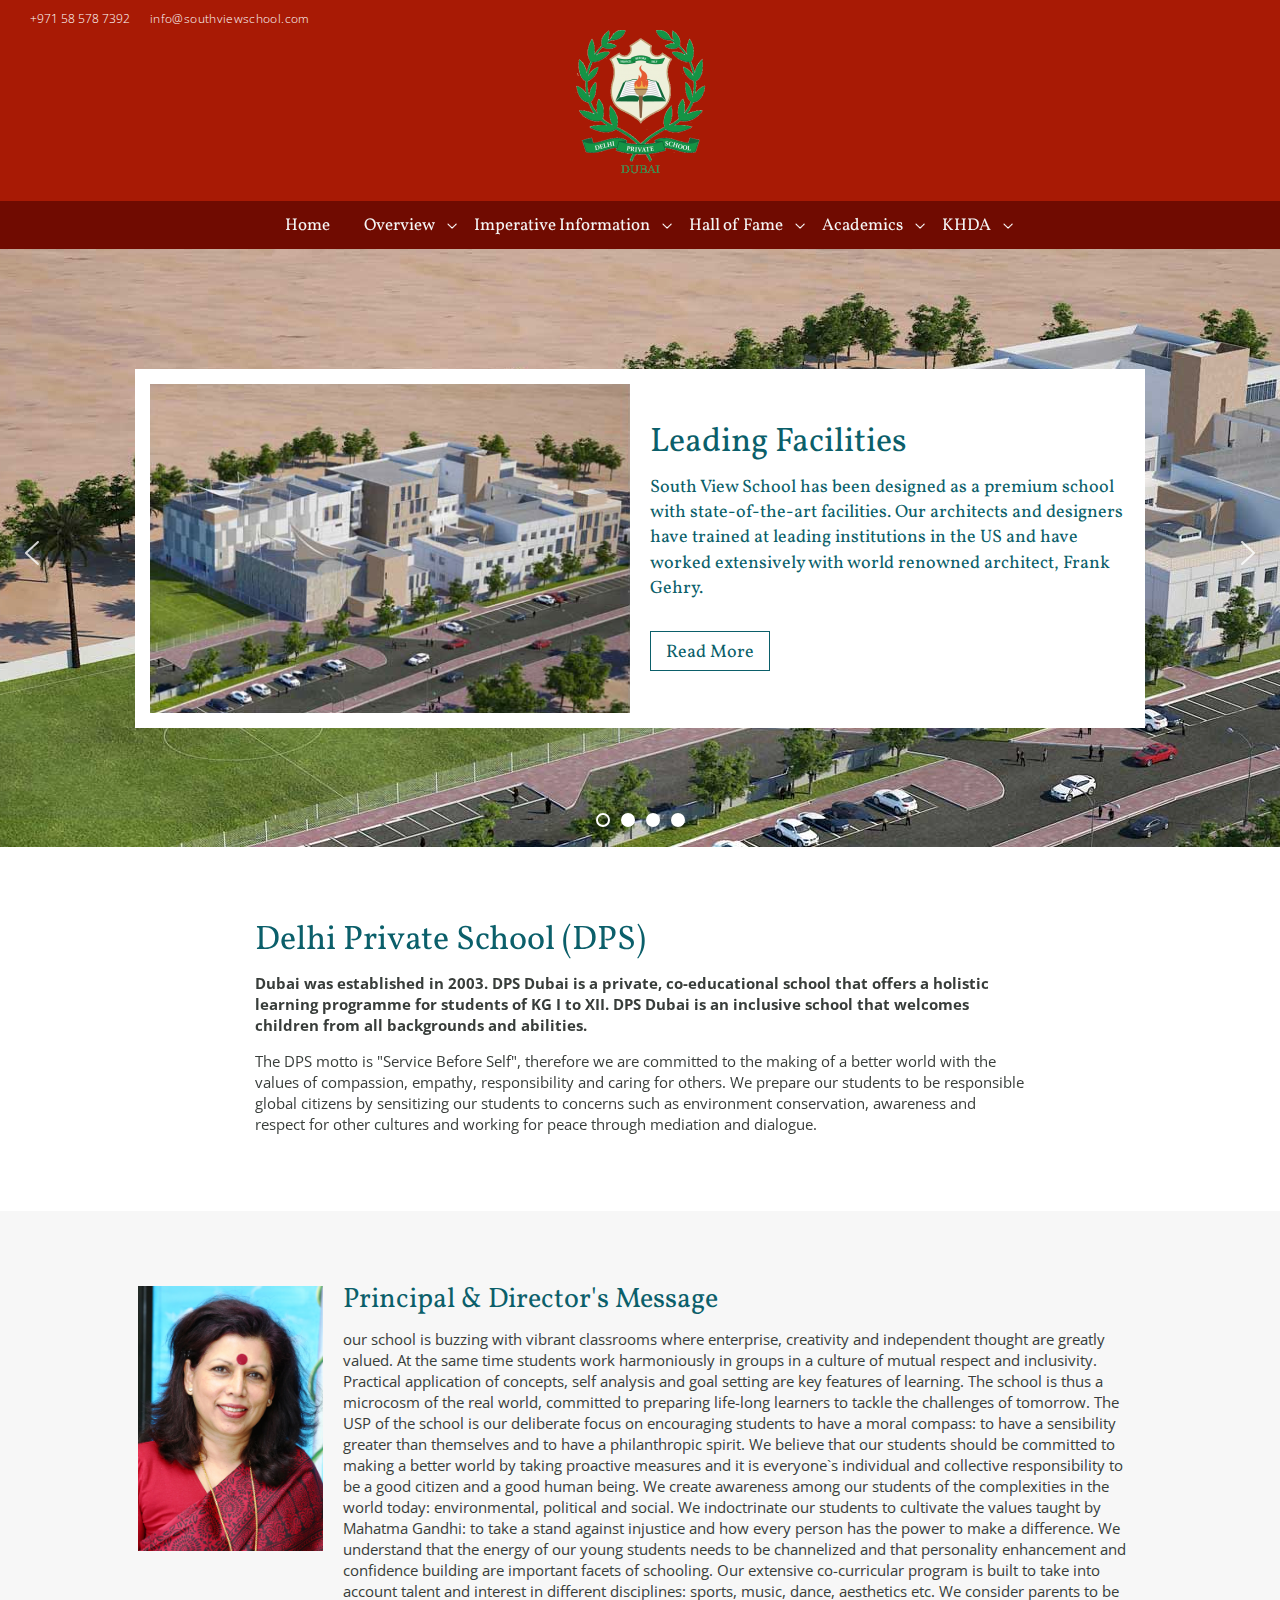
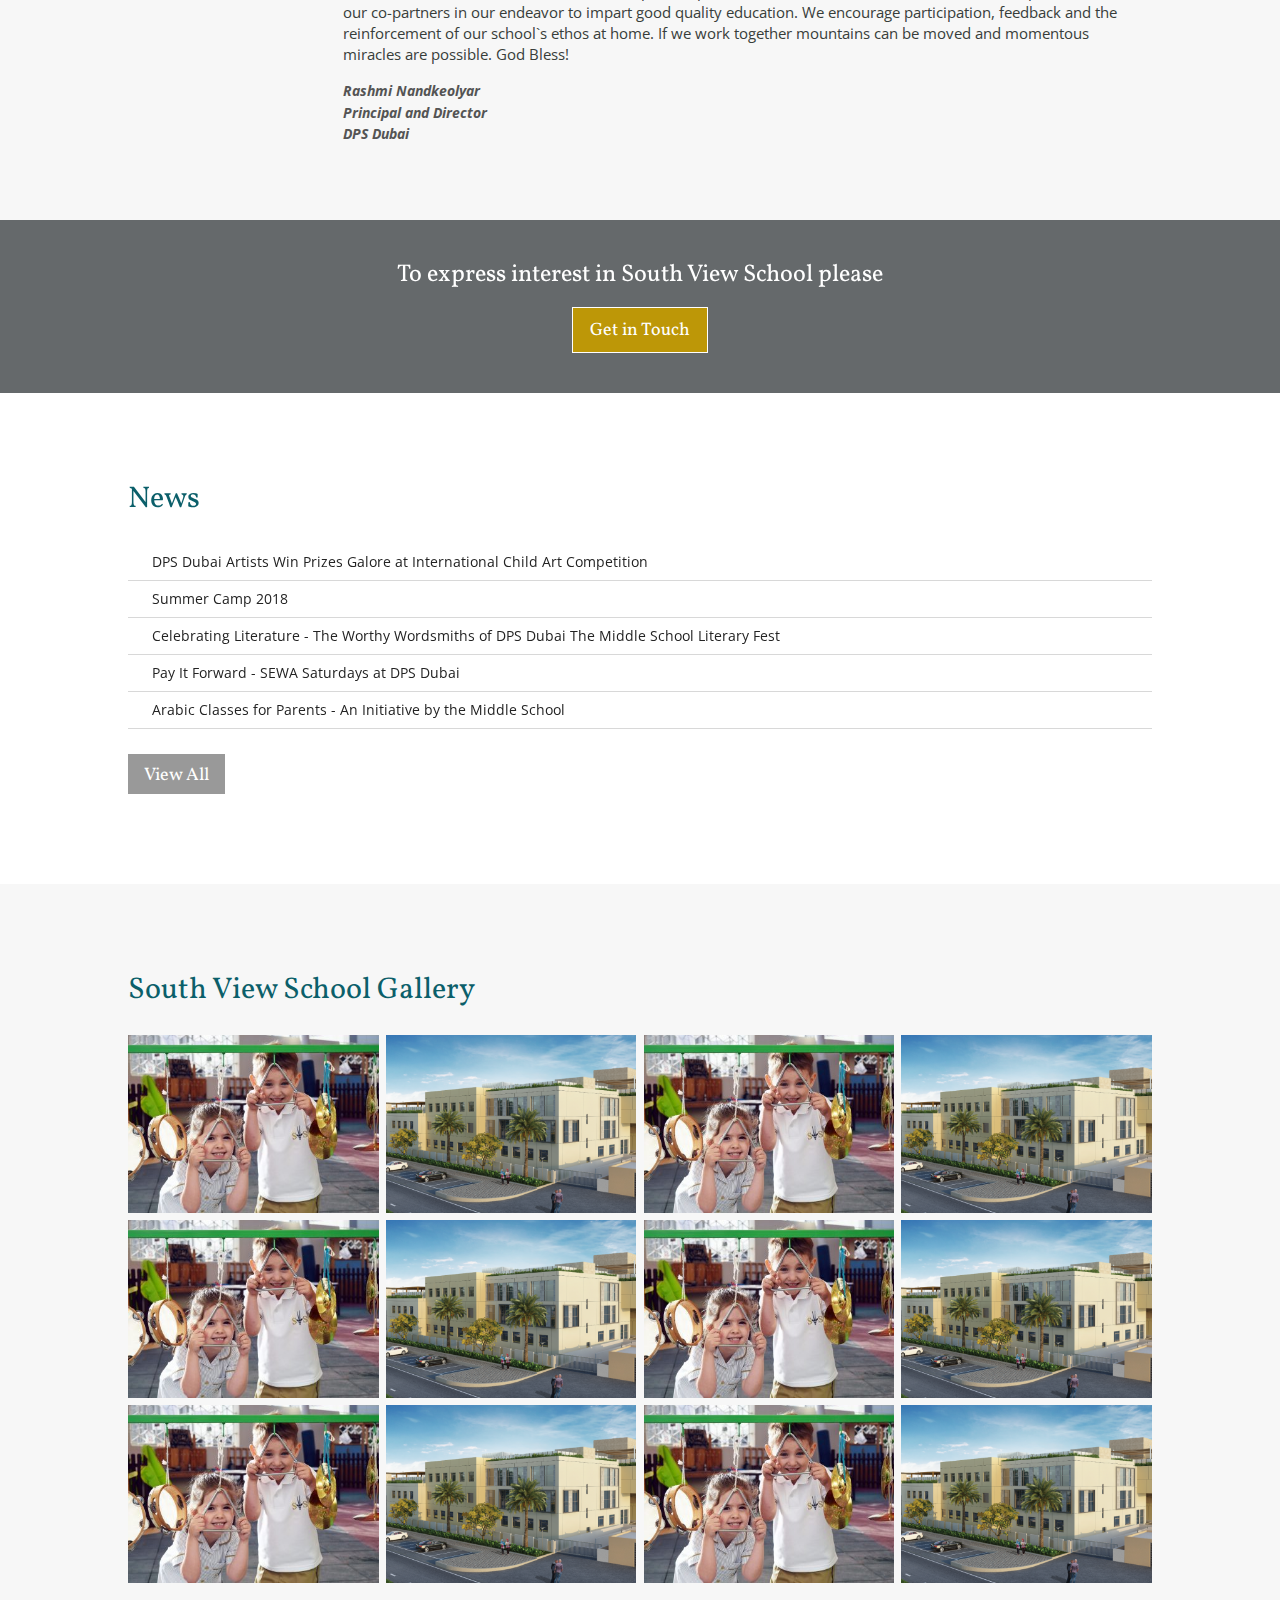
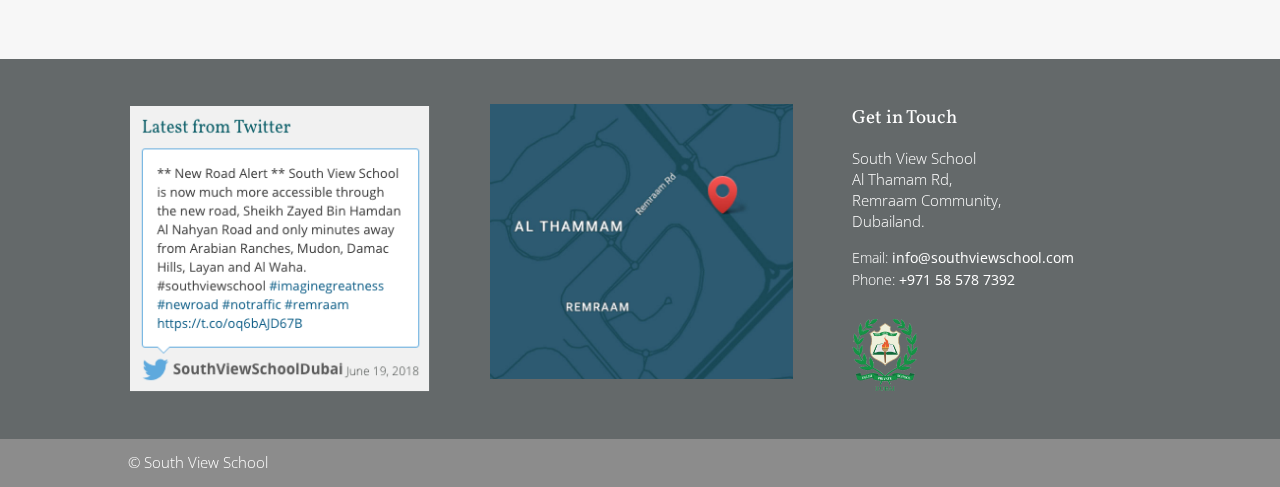
<file: index.html>
<!DOCTYPE html>
<html lang="en">
<head>
  <meta charset="UTF-8">
  <meta http-equiv="X-UA-Compatible" content="IE=edge">

  <title>Delhi Private School - Dubai</title>

  <!-- Mobile -->
  <meta name="viewport" content="width=device-width, minimum-scale=1, maximum-scale=1, user-scalable=no, minimal-ui">
  <meta name="mobile-web-app-capable" content="yes">
  <meta name="apple-mobile-web-app-capable" content="yes">
  <meta name="apple-mobile-web-app-status-bar-style" content="black-translucent">

  <link rel="stylesheet" href="css/reset.css">
  <link rel="stylesheet" href="css/magnific-popup.css">
  <link rel="stylesheet" href="css/style.css">

  <link rel="icon" type="images/png" href="images/svs-logo.png">

  <!-- Google Font -->
  <link href="https://fonts.googleapis.com/css?family=Vollkorn:300,400,600,700" rel="stylesheet">
  <link href="https://fonts.googleapis.com/css?family=Open+Sans:300,400,700" rel="stylesheet">

  <!-- Font Awesome -->
  <link rel="stylesheet" href="https://use.fontawesome.com/releases/v5.0.13/css/all.css" integrity="sha384-DNOHZ68U8hZfKXOrtjWvjxusGo9WQnrNx2sqG0tfsghAvtVlRW3tvkXWZh58N9jp" crossorigin="anonymous">
</head>
<body>

<!------------------- HEADER ----------------- -->
<header class="main_header">
  <div class="contactUs_and_social_media_header">
    <div class="flext_justify">
      <div class="contact_us_header">
        <ul>
          <li><i class="fas fa-phone"></i> +971 58 578 7392</li>
          <li><a href="mailto:info@southviewschool.com"><i class="fas fa-envelope"></i> info@southviewschool.com</a></li>
        </ul>
      </div>
      <div class="social_media_header">
        <ul>
          <li><a href="#"><i class="fab fa-instagram"></i></a></li>
          <li><a href="#"><i class="fab fa-facebook-f"></i></a></li>
          <li><a href="#"><i class="fab fa-twitter"></i></a></li>
        </ul>
      </div>
    </div>
  </div>

  <div class="logo_header">
    <a href="#">
      <img src="images/svs-logo.png" alt="logo">
    </a>
  </div>

  <nav class="main_nav">
    <div class="nav_body">
      <ul class="nav">
        <li><a href="#">Home</a></li>
        <li class="sub_menu_parent"><a href="#">Overview</a>
          <ul class="sub_menu">
            <li><a href="#">Affiliation</a></li>
            <li><a href="#">Vision &amp; Mission</a></li>
            <li><a href="#">Patrons</a></li>
            <li><a href="#">Student Lens</a></li>
          </ul>
        </li>
        <li class="sub_menu_parent"><a href="#">Imperative Information</a>
          <ul class="sub_menu">
            <li><a href="#">Admission Information</a></li>
            <li><a href="#">Fee Structure</a></li>
            <li><a href="#">Transport</a></li>
            <li><a href="#">School Polices</a></li>
            <li><a href="#">School Profile</a></li>
            <li><a href="#">School Clinic Form</a></li>
          </ul>
        </li>
        <li class="sub_menu_parent"><a href="#">Hall of Fame</a>
          <ul class="sub_menu">
            <li><a href="#">Scholastic</a></li>
            <li><a href="#">Co-Scholastic</a></li>
            <li><a href="#">Spreading our Light!</a></li>
            <li><a href="#">Sheikh Hamdan Light</a></li>
          </ul>
        </li>
        <li class="sub_menu_parent"><a href="#">Academics</a>
          <ul class="sub_menu">
            <li><a href="#">Examination Schedule</a></li>
            <li><a href="#">Curriculum</a></li>
            <li><a href="#">Newsletter</a></li>
          </ul>
        </li>
        <li class="sub_menu_parent"><a href="#">KHDA</a>
          <ul class="sub_menu">
            <li><a href="#">KHDA</a></li>
            <li><a href="#">Inclusive Education Policy</a></li>
          </ul>
        </li>
      </ul>
    </div>
  </nav>
</header>
<!------------------- END OF HEADER ------------------->

<!------------------- SLIDER -------------------------->
<div class="slideshow_container">
  
  <div class="mySlides fade">
    <img src="images/3.png" class="img_slider">
    <div class="caption_slider">
      <div class="flexbox_container_auto">
        <div class="slider_detail_center">
          <div class="row-10">
            <div class="flexbox_container">
              <div class="flex_child flex_lg_grid_2_12">
                <img src="images/3-small.jpg" alt="img_slider">
              </div>

              <div class="flex_child flex_lg_grid_2_12">
                <div class="content_middle">
                  <h3>Leading Facilities</h3>
                  <p>South View School has been designed as a premium school with state-of-the-art facilities. Our architects and designers have trained at leading institutions in the US and have worked extensively with world renowned architect, Frank Gehry.</p>
                  <a href="#" class="btn btn_blue">Read More</a>
                </div>
              </div>
            </div>
          </div>
        </div>
      </div>
    </div>
  </div>

  <div class="mySlides fade">
    <img src="images/2.png" class="img_slider">
    <div class="caption_slider">
      <div class="flexbox_container_auto">
        <div class="slider_detail_left">
          <div class="slider_frame_bg">
            <div class="flexbox_container_auto">
              <div class="slider_detail_left">
                <div class="row-10">
                  <div class="flexbox_container">
                    <div class="flex_child flex_xs_grid_1_12">
                      <div class="content_middle">
                        <h3>Imagine Greatness</h3>
                        <p>Our mission is to provide our students with a high-quality, authentic British education that will truly add value and enable them to access the global opportunities around them.</p>
                        <a href="#" class="btn btn_white">Read More</a>
                      </div>
                    </div>
                  </div>
                </div>
              </div>
            </div>
          </div>
        </div>
      </div>
    </div>
  </div>

  <div class="mySlides fade">
    <img src="images/2.png" class="img_slider">
    <div class="caption_slider">
      <div class="flexbox_container_auto">
        <div class="slider_detail_center">
          <div class="row-10">
            <div class="flexbox_container">
              <div class="flex_child flex_xs_grid_2_12">
                <img src="images/3-small.jpg" alt="img_slider">
              </div>

              <div class="flex_child flex_xs_grid_2_12">
                <div class="content_middle">
                  <h3>Leading Facilities</h3>
                  <p>South View School has been designed as a premium school with state-of-the-art facilities. Our architects and designers have trained at leading institutions in the US and have worked extensively with world renowned architect, Frank Gehry.</p>
                  <a href="#" class="btn btn_blue">Read More</a>
                </div>
              </div>
            </div>
          </div>
        </div>
      </div>
    </div>
  </div>

  <div class="mySlides fade">
    <img src="images/2.png" class="img_slider">
    <div class="caption_slider">
      <div class="flexbox_container_auto">
        <div class="slider_detail_center">
          <div class="row-10">
            <div class="flexbox_container">
              <div class="flex_child flex_lg_grid_2_12">
                <img src="images/3-small.jpg" alt="img_slider">
              </div>

              <div class="flex_child flex_lg_grid_2_12">
                <div class="content_middle">
                  <h3>Leading Facilities</h3>
                  <p>South View School has been designed as a premium school with state-of-the-art facilities. Our architects and designers have trained at leading institutions in the US and have worked extensively with world renowned architect, Frank Gehry.</p>
                  <a href="#" class="btn btn_blue">Read More</a>
                </div>
              </div>
            </div>
          </div>
        </div>
      </div>
    </div>
  </div>

  <a class="prev" onclick="plusSlides(-1)"><img src="images/prev_arrow.svg" alt="previous image"></a>
  <a class="next" onclick="plusSlides(1)"><img src="images/next_arrow.svg" alt="next image"></a>

  <div class="slider_bullet_bar">
    <span class="dot" onclick="currentSlide(1)"></span> 
    <span class="dot" onclick="currentSlide(2)"></span> 
    <span class="dot" onclick="currentSlide(3)"></span> 
    <span class="dot" onclick="currentSlide(4)"></span> 
  </div>

</div>
<!------------------- END OF SLIDER -------------------->

<section class="content_section">
  <div class="container">
    <div class="why_choose_south_view">
      <h3>Delhi Private School (DPS)</h3>
      <p class="open_sans"><strong>Dubai was established in 2003. DPS Dubai is a private, co-educational school that offers a holistic learning programme for students of KG I to XII. DPS Dubai is an inclusive school that welcomes children from all backgrounds and abilities.</strong></p>
      <p class="open_sans">The DPS motto is "Service Before Self", therefore we are committed to the making of a better world with the values of compassion, empathy, responsibility and caring for others. We prepare our students to be responsible global citizens by sensitizing our students to concerns such as environment conservation, awareness and respect for other cultures and working for peace through mediation and dialogue.</p>
    </div>
  </div>
</section>


<section class="content_section gray_section">
  <div class="container">
    <div class="flexbox_container">
      <div class="flex_child flex_xs_grid_35_12">
        <div class="principal_messages">
          <img src="images/Principal2_5552f820b2e54.jpg" alt="principal profile">
        </div>
      </div>
      <div class="flex_child flex_xs_grid_65_12">
        <div class="principal_message_detail">
          <h4>Principal &amp; Director's Message</h4>
          <p class="open_sans">our school is buzzing with vibrant classrooms where enterprise, creativity and independent thought are greatly valued. At the same time students work harmoniously in groups in a culture of mutual respect and inclusivity. Practical application of concepts, self analysis and goal setting are key features of learning. The school is thus a microcosm of the real world, committed to preparing life-long learners to tackle the challenges of tomorrow. The USP of the school is our deliberate focus on encouraging students to have a moral compass: to have a sensibility greater than themselves and to have a philanthropic spirit. We believe that our students should be committed to making a better world by taking proactive measures and it is everyone`s individual and collective responsibility to be a good citizen and a good human being. We create awareness among our students of the complexities in the world today: environmental, political and social. We indoctrinate our students to cultivate the values taught by Mahatma Gandhi: to take a stand against injustice and how every person has the power to make a difference. We understand that the energy of our young students needs to be channelized and that personality enhancement and confidence building are important facets of schooling. Our extensive co-curricular program is built to take into account talent and interest in different disciplines: sports, music, dance, aesthetics etc. We consider parents to be our co-partners in our endeavor to impart good quality education. We encourage participation, feedback and the reinforcement of our school`s ethos at home. If we work together mountains can be moved and momentous miracles are possible. God Bless!</p>
          <strong>Rashmi Nandkeolyar</strong>
          <strong>Principal and Director</strong>
          <strong>DPS Dubai</strong>
        </div>
      </div>
    </div>
  </div>
</section>

<div class="to_express_interest">
   <div class="container">
     <h4>To express interest in South View School please</h4>
     <a href="#" class="btn btn_brown btn_big">Get in Touch</a>
   </div>
</div>

<!------------------- GALLERY -------------------->
<section class="content_section">
  <div class="container">
    <div class="south_view_school_gallery">
      <h3>News</h3>
      <div class="school_news_container">
        <div class="news_list">
          <ul>
            <li><a href="#">DPS Dubai Artists Win Prizes Galore at International Child Art Competition</a></li>
            <li><a href="#">Summer Camp 2018</a></li>
            <li><a href="#">Celebrating Literature - The Worthy Wordsmiths of DPS Dubai The Middle School Literary Fest</a></li>
            <li><a href="#">Pay It Forward - SEWA Saturdays at DPS Dubai</a></li>
            <li><a href="#">Arabic Classes for Parents - An Initiative by the Middle School</a></li>
            <li><a href="#">DPS Dubai Student Wins the First Prize at the Interschool Coding Competition</a></li>
            <li><a href="#">DPS Dubai Student Wins Award at Brain O` Bee Competition Organized by the School of Life Sciences</a></li>
            <li><a href="#">DPS Dubai Students Visit The Rashid Center for the Determined Ones</a></li>
            <li><a href="#">DPS Dubai Students Collaborate with KGS Students on World Environment Day</a></li>
            <li><a href="#">DPS Dubai Swimmer Wins Prize at the Rajasthan Junior Aquatic Championship 2018</a></li>
            <li><a href="#">Invite to Participate at Annual Peace Pals International Art Exhibition and Awards Art Contest</a></li>
            <li><a href="#">Brilliant CBSE Grade X Results (2017-18)</a></li>
            <li><a href="#">Brilliant CBSE Grade XII Results (2017-18)</a></li>
          </ul>
        </div>
        <button type="button" class="btn" id="showall">View All</button>
    </div>
  </div>
</section>
<!------------------- END OF GALLERY -------------------->

<!------------------- GALLERY -------------------->
<section class="content_section gray_section">
  <div class="container">
    <div class="south_view_school_gallery">
      <h3>South View School Gallery</h3>
      <div class="gallery_zoom_container">
        <a href="images/gallery_lg_1.jpg" class="image-link" title="Primary Kids Outdoor">
           <img src="images/gallery_sm_1.jpg">
           <div class="et_overlay"></div>
        </a>
        <a href="images/gallery_lg_2.jpg" class="image-link" title="Side Camera">
           <img src="images/gallery_sm_2.jpg">
           <div class="et_overlay"></div>
        </a>
        <a href="images/gallery_lg_1.jpg" class="image-link" title="Primary Kids Outdoor">
           <img src="images/gallery_sm_1.jpg">
           <div class="et_overlay"></div>
        </a>
        <a href="images/gallery_lg_2.jpg" class="image-link" title="Side Camera">
           <img src="images/gallery_sm_2.jpg">
           <div class="et_overlay"></div>
        </a>
        <a href="images/gallery_lg_1.jpg" class="image-link" title="Primary Kids Outdoor">
           <img src="images/gallery_sm_1.jpg">
           <div class="et_overlay"></div>
        </a>
        <a href="images/gallery_lg_2.jpg" class="image-link" title="Side Camera">
           <img src="images/gallery_sm_2.jpg">
           <div class="et_overlay"></div>
        </a>
        <a href="images/gallery_lg_1.jpg" class="image-link" title="Primary Kids Outdoor">
           <img src="images/gallery_sm_1.jpg">
           <div class="et_overlay"></div>
        </a>
        <a href="images/gallery_lg_2.jpg" class="image-link" title="Side Camera">
           <img src="images/gallery_sm_2.jpg">
           <div class="et_overlay"></div>
        </a>
        <a href="images/gallery_lg_1.jpg" class="image-link" title="Primary Kids Outdoor">
           <img src="images/gallery_sm_1.jpg">
           <div class="et_overlay"></div>
        </a>
        <a href="images/gallery_lg_2.jpg" class="image-link" title="Side Camera">
           <img src="images/gallery_sm_2.jpg">
           <div class="et_overlay"></div>
        </a>
        <a href="images/gallery_lg_1.jpg" class="image-link" title="Primary Kids Outdoor">
           <img src="images/gallery_sm_1.jpg">
           <div class="et_overlay"></div>
        </a>
        <a href="images/gallery_lg_2.jpg" class="image-link" title="Side Camera">
           <img src="images/gallery_sm_2.jpg">
           <div class="et_overlay"></div>
        </a>
      </div>
    </div>
  </div>
</section>
<!------------------- END OF GALLERY -------------------->

<!------------------- FOOTER -------------------->
<footer class="main_footer">
  <div class="container">
    <div class="tweets_and_map_footer">
      <div class="tweeter_footer">
        <img src="images/tweet.png" alt="Tweet">
      </div>
      <div class="footer_map">
        <a href="http://southviewschool.com/contact-us/" target="_blank">
          <img src="images/footer_map.jpg" alt="Footer Map">
        </a>
      </div>
      <div class="contact_us_footer">
        <h5>Get in Touch</h5>
        <p>South View School <br> Al Thamam Rd, <br> Remraam Community, <br> Dubailand.</p>
        <ul>
          <li>Email: <a href="mailto:info@southviewschool.com">info@southviewschool.com</a></li>
          <li>Phone: <span>+971 58 578 7392</span></li>
        </ul>
        <img src="images/svs-logo.png" alt="logo">
      </div>
    </div>
  </div>

<!--   <nav class="nav_footer">
    <ul>
      <li><a href="#">Home</a></li>
      <li><a href="#">About Us</a></li>
      <li><a href="#">Facilities</a></li>
      <li><a href="#">Primary</a></li>
      <li><a href="#">Secondary</a></li>
      <li><a href="#">Inclusion</a></li>
      <li><a href="#">Parents</a></li>
      <li><a href="#">Admissions</a></li>
      <li><a href="#">Contact</a></li>
      <li><a href="#">Careers</a></li>
    </ul>
  </nav> -->

  <div class="copyright_and_social_media_footer">
    <div class="container">
      <div class="flext_justify">
        <div class="copyright">
          <span>&copy; South View School</span>
        </div>
        <div class="social_media_footer">
          <ul>
            <li><a href="#"><i class="fab fa-instagram"></i></a></li>
            <li><a href="#"><i class="fab fa-facebook-f"></i></a></li>
            <li><a href="#"><i class="fab fa-twitter"></i></a></li>
          </ul>
        </div>
      </div>
    </div>
  </div>
</footer>
<!------------------- END OF FOOTER -------------------->

  <script src="js/jquery-3.2.1.min.js"></script>
  <script src="js/jquery.magnific-popup.min.js"></script>
  <script src="js/script.js"></script>
</body>
</html>
</file>
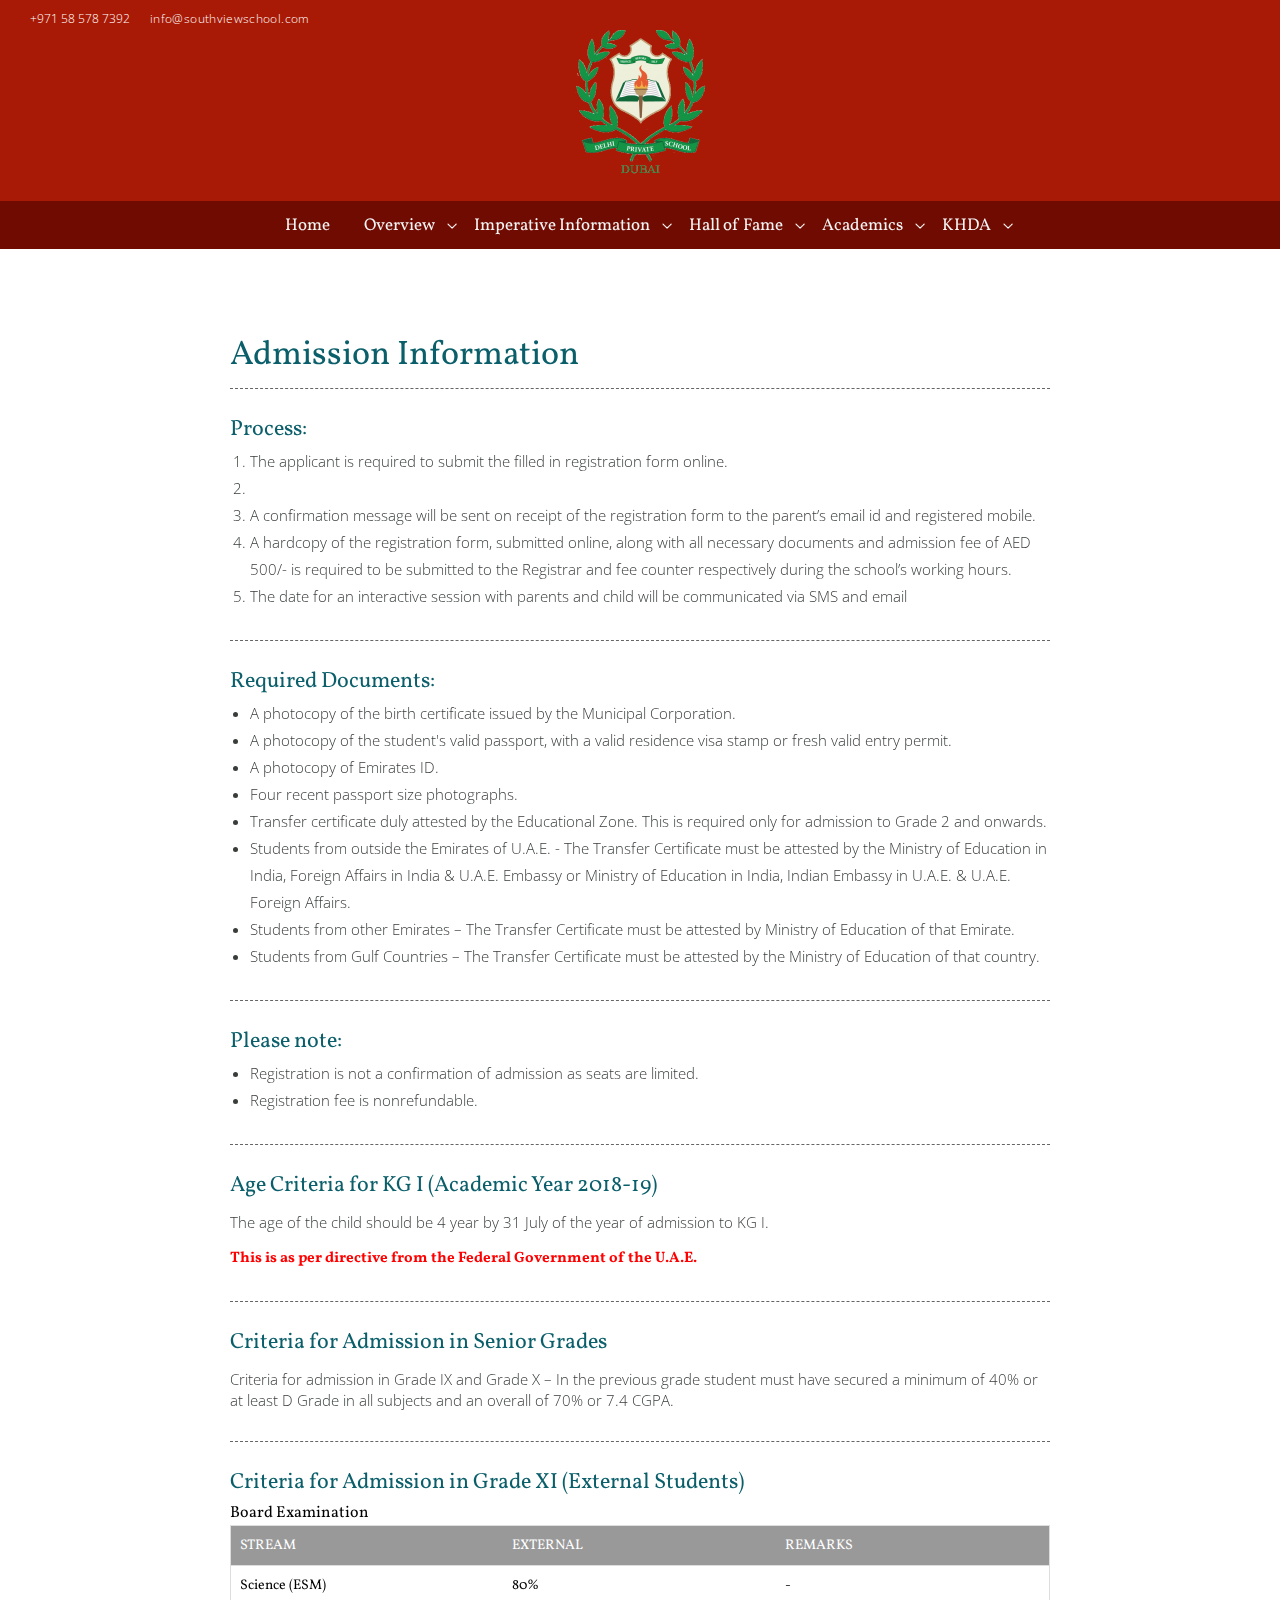
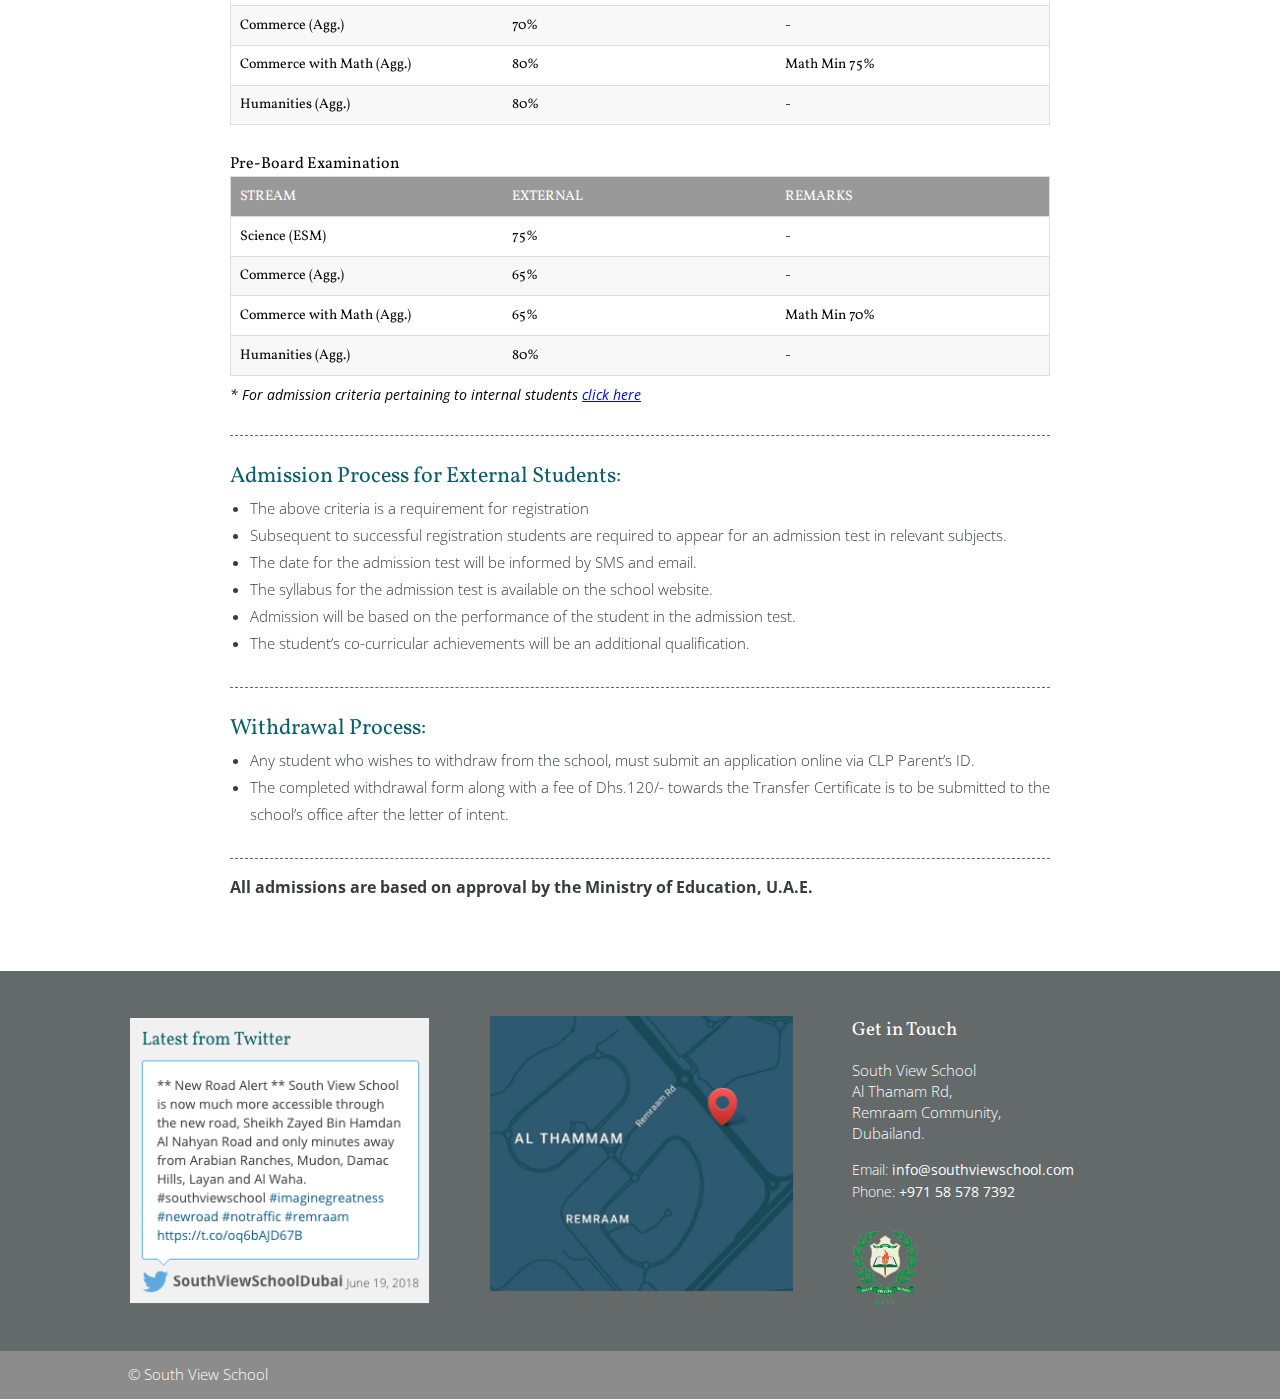
<file: admission-information.html>
<!DOCTYPE html>
<html lang="en">
<head>
  <meta charset="UTF-8">
  <meta http-equiv="X-UA-Compatible" content="IE=edge">

  <title>Delhi Private School - Dubai</title>

  <!-- Mobile -->
  <meta name="viewport" content="width=device-width, minimum-scale=1, maximum-scale=1, user-scalable=no, minimal-ui">
  <meta name="mobile-web-app-capable" content="yes">
  <meta name="apple-mobile-web-app-capable" content="yes">
  <meta name="apple-mobile-web-app-status-bar-style" content="black-translucent">

  <link rel="stylesheet" href="css/reset.css">
  <link rel="stylesheet" href="css/magnific-popup.css">
  <link rel="stylesheet" href="css/style.css">

  <link rel="icon" type="images/png" href="images/svs-logo.png">

  <!-- Google Font -->
  <link href="https://fonts.googleapis.com/css?family=Vollkorn:300,400,600,700" rel="stylesheet">
  <link href="https://fonts.googleapis.com/css?family=Open+Sans:300,400,700" rel="stylesheet">

  <!-- Font Awesome -->
  <link rel="stylesheet" href="https://use.fontawesome.com/releases/v5.0.13/css/all.css" integrity="sha384-DNOHZ68U8hZfKXOrtjWvjxusGo9WQnrNx2sqG0tfsghAvtVlRW3tvkXWZh58N9jp" crossorigin="anonymous">
</head>
<body>

<!------------------- HEADER ----------------- -->
<header class="main_header">
  <div class="contactUs_and_social_media_header">
    <div class="flext_justify">
      <div class="contact_us_header">
        <ul>
          <li><i class="fas fa-phone"></i> +971 58 578 7392</li>
          <li><a href="mailto:info@southviewschool.com"><i class="fas fa-envelope"></i> info@southviewschool.com</a></li>
        </ul>
      </div>
      <div class="social_media_header">
        <ul>
          <li><a href="#"><i class="fab fa-instagram"></i></a></li>
          <li><a href="#"><i class="fab fa-facebook-f"></i></a></li>
          <li><a href="#"><i class="fab fa-twitter"></i></a></li>
        </ul>
      </div>
    </div>
  </div>

  <div class="logo_header">
    <a href="#">
      <img src="images/svs-logo.png" alt="logo">
    </a>
  </div>

  <nav class="main_nav">
    <div class="nav_body">
      <ul class="nav">
        <li><a href="#">Home</a></li>
        <li class="sub_menu_parent"><a href="#">Overview</a>
          <ul class="sub_menu">
            <li><a href="#">Affiliation</a></li>
            <li><a href="#">Vision &amp; Mission</a></li>
            <li><a href="#">Patrons</a></li>
            <li><a href="#">Student Lens</a></li>
          </ul>
        </li>
        <li class="sub_menu_parent"><a href="#">Imperative Information</a>
          <ul class="sub_menu">
            <li><a href="#">Admission Information</a></li>
            <li><a href="#">Fee Structure</a></li>
            <li><a href="#">Transport</a></li>
            <li><a href="#">School Polices</a></li>
            <li><a href="#">School Profile</a></li>
            <li><a href="#">School Clinic Form</a></li>
          </ul>
        </li>
        <li class="sub_menu_parent"><a href="#">Hall of Fame</a>
          <ul class="sub_menu">
            <li><a href="#">Scholastic</a></li>
            <li><a href="#">Co-Scholastic</a></li>
            <li><a href="#">Spreading our Light!</a></li>
            <li><a href="#">Sheikh Hamdan Light</a></li>
          </ul>
        </li>
        <li class="sub_menu_parent"><a href="#">Academics</a>
          <ul class="sub_menu">
            <li><a href="#">Examination Schedule</a></li>
            <li><a href="#">Curriculum</a></li>
            <li><a href="#">Newsletter</a></li>
          </ul>
        </li>
        <li class="sub_menu_parent"><a href="#">KHDA</a>
          <ul class="sub_menu">
            <li><a href="#">KHDA</a></li>
            <li><a href="#">Inclusive Education Policy</a></li>
          </ul>
        </li>
      </ul>
    </div>
  </nav>
</header>
<!------------------- END OF HEADER -------------------->

<div class="container">
  <section class="content_section">
    <div class="key_stages_1_and_2 admission_info_wrapper">
      <h3>Admission Information</h3>

      <div class="list_of_subject">
        <div class="subject_card">
          <h5>Process:</h5>
          <ol>
            <li>The applicant is required to submit the filled in registration form online.</li>
            <li></li>
            <li>A confirmation message will be sent on receipt of the registration form to the parent’s email id and registered mobile.</li>
            <li>A hardcopy of the registration form, submitted online, along with all necessary documents and admission fee of AED 500/- is required to be submitted to the Registrar and fee counter respectively during the school’s working hours. </li>
            <li>The date for an interactive session with parents and child will be communicated via SMS and email</li>
          </ol>
        </div>
        <div class="subject_card">
          <h5>Required Documents:</h5>
          <ul>
            <li>A photocopy of the birth certificate issued by the Municipal Corporation.</li>
            <li>A photocopy of the student's valid passport, with a valid residence visa stamp or fresh valid entry permit.</li>
            <li>A photocopy of Emirates ID.</li>
            <li>Four recent passport size photographs.</li>
            <li>Transfer certificate duly attested by the Educational Zone. This is required only for admission to Grade 2 and onwards.</li>
            <li> Students from outside the Emirates of U.A.E. - The Transfer Certificate must be attested by the Ministry of Education in India, Foreign Affairs in India &amp; U.A.E. Embassy or Ministry of Education in India, Indian Embassy in U.A.E. &amp; U.A.E. Foreign Affairs.</li>
            <li>Students from other Emirates – The Transfer Certificate must be attested by Ministry of Education of that Emirate. </li>
            <li>Students from Gulf Countries – The Transfer Certificate must be attested by the Ministry of Education of that country.</li>
          </ul>
        </div>
        <div class="subject_card">
          <h5>Please note:</h5>
          <ul>
            <li>Registration is not a confirmation of admission as seats are limited.</li>
            <li>Registration fee is nonrefundable.</li>
          </ul>
        </div>
        <div class="subject_card">
          <h5>Age Criteria for KG I (Academic Year 2018-19)</h5>
          <p>The age of the child should be 4 year by 31 July of the year of admission to KG I.</p>
          <strong class="red">This is as per directive from the Federal Government of the U.A.E.</strong>
        </div>
        <div class="subject_card">
          <h5>Criteria for Admission in Senior Grades</h5>
          <p>Criteria for admission in Grade IX and Grade X – In the previous grade student must have secured a minimum of 40% or at least D Grade in all subjects and an overall of 70% or 7.4 CGPA.</p>
        </div>
        <div class="subject_card">
          <h5>Criteria for Admission in Grade XI (External Students)</h5>
          <span class="caption">Board Examination</span>
          <table class="table">
            <thead>
              <tr>
                <th>Stream</th>
                <th>External</th>
                <th>Remarks</th>
              </tr>
            </thead>

            <tbody>
              <tr>
                <td>Science (ESM)</td>
                <td>80%</td>
                <td>-</td>
              </tr>
              <tr>
                <td>Commerce (Agg.)</td>
                <td>70%</td>
                <td>-</td>
              </tr>
              <tr>
                <td>Commerce with Math (Agg.)</td>
                <td>80%</td>
                <td>Math Min 75%</td>
              </tr>
              <tr>
                <td>Humanities (Agg.)</td>
                <td>80%</td>
                <td>-</td>
              </tr>
            </tbody>
          </table>

          <br>

          <span class="caption">Pre-Board Examination</span>
          <table class="table">
            <thead>
              <tr>
                <th>Stream</th>
                <th>External</th>
                <th>Remarks</th>
              </tr>
            </thead>

            <tbody>
              <tr>
                <td>Science (ESM)</td>
                <td>75%</td>
                <td>-</td>
              </tr>
              <tr>
                <td>Commerce (Agg.)</td>
                <td>65%</td>
                <td>-</td>
              </tr>
              <tr>
                <td>Commerce with Math (Agg.)</td>
                <td>65%</td>
                <td>Math Min 70%</td>
              </tr>
              <tr>
                <td>Humanities (Agg.)</td>
                <td>80%</td>
                <td>-</td>
              </tr>
            </tbody>
          </table>
          <dd class="info">* For admission criteria pertaining to internal students <a href="http://dpsdubai.com/DPSDubai/UserSpace/UserName/admin/DynamicFolder/WebPage2014/Generals/Internal_Student.pdf">click here</a></dd>
        </div>

        <div class="subject_card">
          <h5>Admission Process for External Students:</h5>
          <ul>
            <li>The above criteria is a requirement for registration</li>
            <li>Subsequent to successful registration students are required to appear for an admission test in relevant subjects. </li>
            <li>The date for the admission test will be informed by SMS and email.</li>
            <li>The syllabus for the admission test is available on the school website.</li>
            <li>Admission will be based on the performance of the student in the admission test.</li>
            <li>The student’s co-curricular achievements will be an additional qualification.</li>
          </ul>
        </div>
        <div class="subject_card">
          <h5>Withdrawal Process:</h5>
          <ul>
            <li>Any student who wishes to withdraw from the school, must submit an application online via CLP Parent’s ID. </li>
            <li>The completed withdrawal form along with a fee of Dhs.120/- towards the Transfer Certificate is to be submitted to the school’s office after the letter of intent. </li>
          </ul>
        </div>

        <p class="reminder">All admissions are based on approval by the Ministry of Education, U.A.E.</p>
  
      </div>
    </div>
  </section>
</div>


<!------------------- FOOTER -------------------->
<footer class="main_footer">
  <div class="container">
    <div class="tweets_and_map_footer">
      <div class="tweeter_footer">
        <img src="images/tweet.png" alt="Tweet">
      </div>
      <div class="footer_map">
        <a href="http://southviewschool.com/contact-us/" target="_blank">
          <img src="images/footer_map.jpg" alt="Footer Map">
        </a>
      </div>
      <div class="contact_us_footer">
        <h5>Get in Touch</h5>
        <p>South View School <br> Al Thamam Rd, <br> Remraam Community, <br> Dubailand.</p>
        <ul>
          <li>Email: <a href="mailto:info@southviewschool.com">info@southviewschool.com</a></li>
          <li>Phone: <span>+971 58 578 7392</span></li>
        </ul>
        <img src="images/svs-logo.png" alt="logo">
      </div>
    </div>
  </div>

<!--   <nav class="nav_footer">
    <ul>
      <li><a href="#">Home</a></li>
      <li><a href="#">About Us</a></li>
      <li><a href="#">Facilities</a></li>
      <li><a href="#">Primary</a></li>
      <li><a href="#">Secondary</a></li>
      <li><a href="#">Inclusion</a></li>
      <li><a href="#">Parents</a></li>
      <li><a href="#">Admissions</a></li>
      <li><a href="#">Contact</a></li>
      <li><a href="#">Careers</a></li>
    </ul>
  </nav> -->

  <div class="copyright_and_social_media_footer">
    <div class="container">
      <div class="flext_justify">
        <div class="copyright">
          <span>&copy; South View School</span>
        </div>
        <div class="social_media_footer">
          <ul>
            <li><a href="#"><i class="fab fa-instagram"></i></a></li>
            <li><a href="#"><i class="fab fa-facebook-f"></i></a></li>
            <li><a href="#"><i class="fab fa-twitter"></i></a></li>
          </ul>
        </div>
      </div>
    </div>
  </div>
</footer>
<!------------------- END OF FOOTER -------------------->

  <script src="js/jquery-3.2.1.min.js"></script>
  <script src="js/jquery.magnific-popup.min.js"></script>
  <script src="js/script.js"></script>
</body>
</html>
</file>
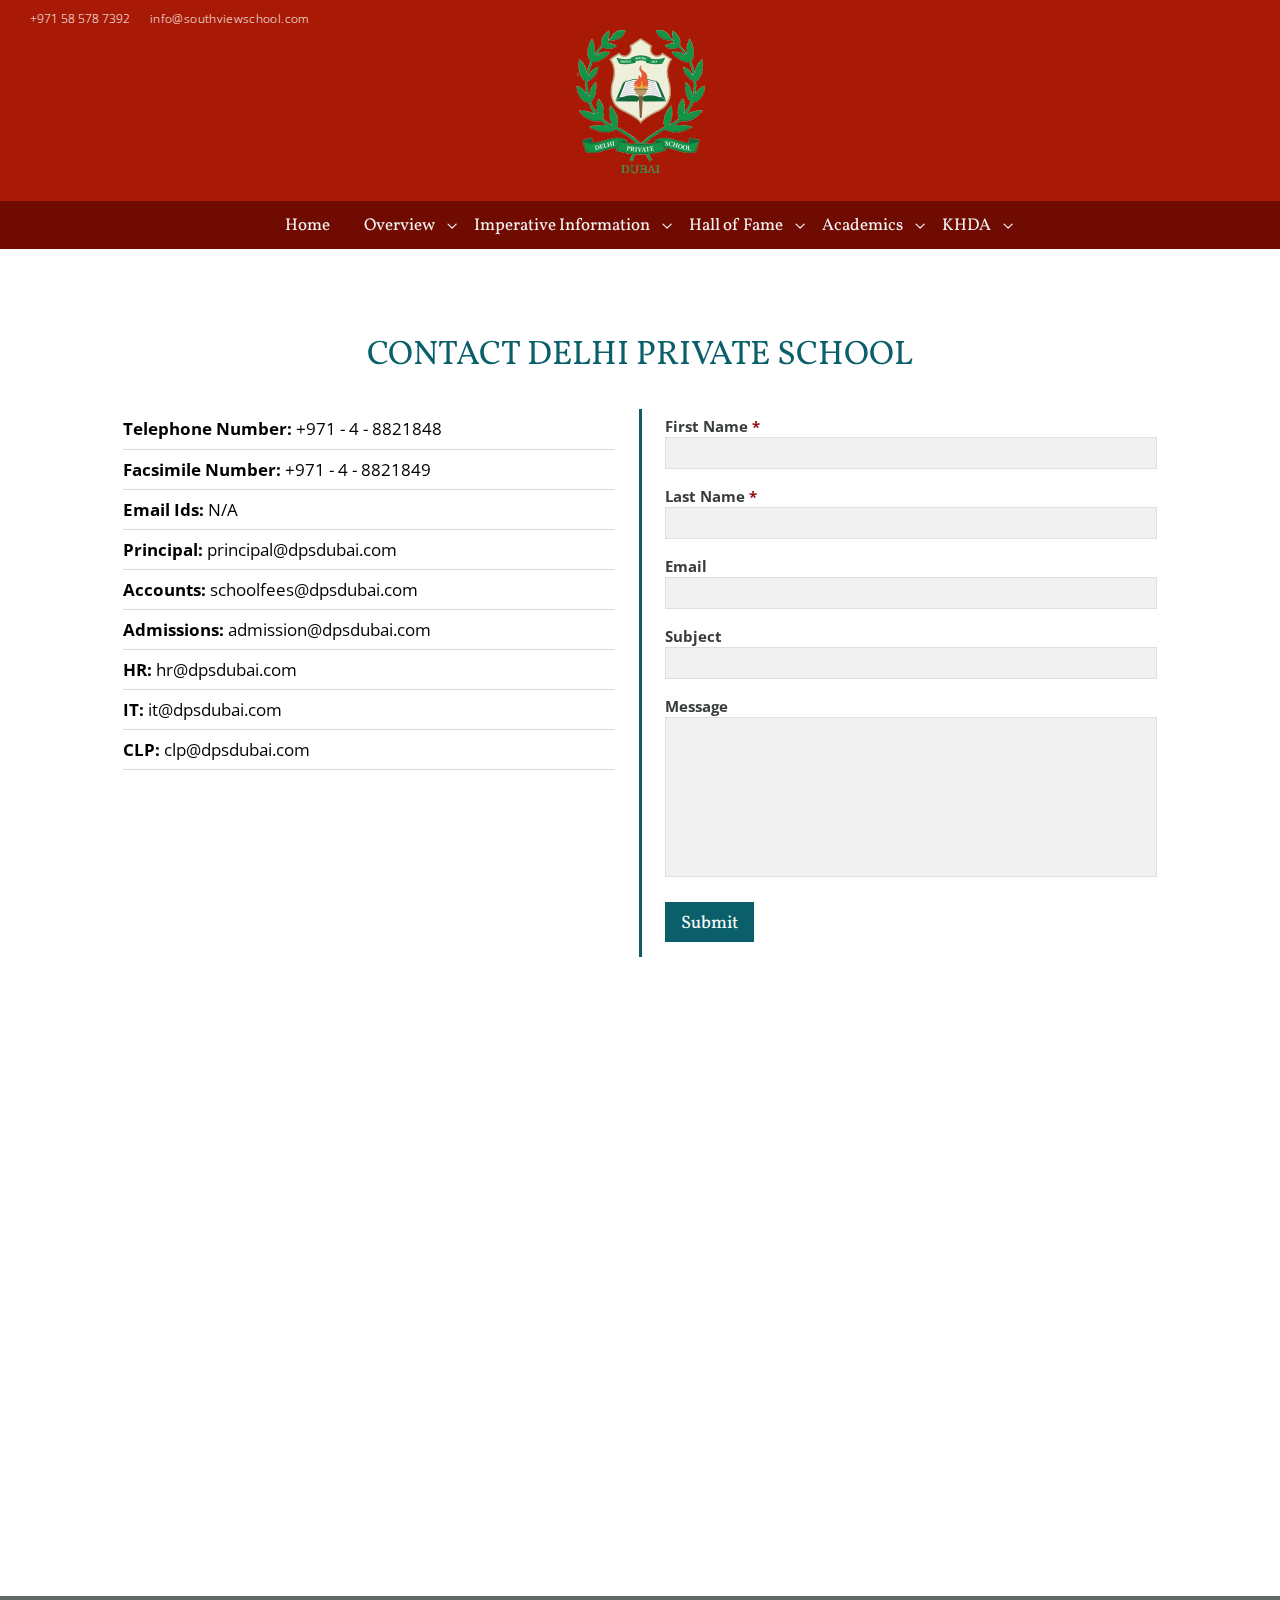
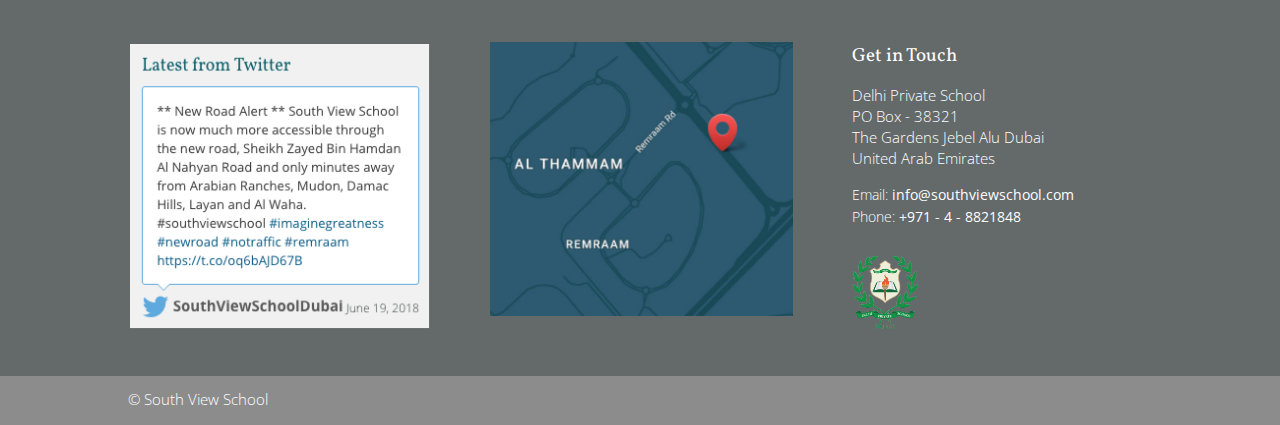
<file: contact-us.html>
<!DOCTYPE html>
<html lang="en">
<head>
  <meta charset="UTF-8">
  <meta http-equiv="X-UA-Compatible" content="IE=edge">

  <title>Delhi Private School - Dubai</title>

  <!-- Mobile -->
  <meta name="viewport" content="width=device-width, minimum-scale=1, maximum-scale=1, user-scalable=no, minimal-ui">
  <meta name="mobile-web-app-capable" content="yes">
  <meta name="apple-mobile-web-app-capable" content="yes">
  <meta name="apple-mobile-web-app-status-bar-style" content="black-translucent">

  <link rel="stylesheet" href="css/reset.css">
  <link rel="stylesheet" href="css/magnific-popup.css">
  <link rel="stylesheet" href="css/style.css">

  <link rel="icon" type="images/png" href="images/svs-logo.png">

  <!-- Google Font -->
  <link href="https://fonts.googleapis.com/css?family=Vollkorn:300,400,600,700" rel="stylesheet">
  <link href="https://fonts.googleapis.com/css?family=Open+Sans:300,400,700" rel="stylesheet">

  <!-- Font Awesome -->
  <link rel="stylesheet" href="https://use.fontawesome.com/releases/v5.0.13/css/all.css" integrity="sha384-DNOHZ68U8hZfKXOrtjWvjxusGo9WQnrNx2sqG0tfsghAvtVlRW3tvkXWZh58N9jp" crossorigin="anonymous">
</head>
<body>

<!------------------- HEADER ----------------- -->
<header class="main_header">
  <div class="contactUs_and_social_media_header">
    <div class="flext_justify">
      <div class="contact_us_header">
        <ul>
          <li><i class="fas fa-phone"></i> +971 58 578 7392</li>
          <li><a href="mailto:info@southviewschool.com"><i class="fas fa-envelope"></i> info@southviewschool.com</a></li>
        </ul>
      </div>
      <div class="social_media_header">
        <ul>
          <li><a href="#"><i class="fab fa-instagram"></i></a></li>
          <li><a href="#"><i class="fab fa-facebook-f"></i></a></li>
          <li><a href="#"><i class="fab fa-twitter"></i></a></li>
        </ul>
      </div>
    </div>
  </div>

  <div class="logo_header">
    <a href="#">
      <img src="images/svs-logo.png" alt="logo">
    </a>
  </div>

  <nav class="main_nav">
    <div class="nav_body">
      <ul class="nav">
        <li><a href="#">Home</a></li>
        <li class="sub_menu_parent"><a href="#">Overview</a>
          <ul class="sub_menu">
            <li><a href="#">Affiliation</a></li>
            <li><a href="#">Vision &amp; Mission</a></li>
            <li><a href="#">Patrons</a></li>
            <li><a href="#">Student Lens</a></li>
          </ul>
        </li>
        <li class="sub_menu_parent"><a href="#">Imperative Information</a>
          <ul class="sub_menu">
            <li><a href="#">Admission Information</a></li>
            <li><a href="#">Fee Structure</a></li>
            <li><a href="#">Transport</a></li>
            <li><a href="#">School Polices</a></li>
            <li><a href="#">School Profile</a></li>
            <li><a href="#">School Clinic Form</a></li>
          </ul>
        </li>
        <li class="sub_menu_parent"><a href="#">Hall of Fame</a>
          <ul class="sub_menu">
            <li><a href="#">Scholastic</a></li>
            <li><a href="#">Co-Scholastic</a></li>
            <li><a href="#">Spreading our Light!</a></li>
            <li><a href="#">Sheikh Hamdan Light</a></li>
          </ul>
        </li>
        <li class="sub_menu_parent"><a href="#">Academics</a>
          <ul class="sub_menu">
            <li><a href="#">Examination Schedule</a></li>
            <li><a href="#">Curriculum</a></li>
            <li><a href="#">Newsletter</a></li>
          </ul>
        </li>
        <li class="sub_menu_parent"><a href="#">KHDA</a>
          <ul class="sub_menu">
            <li><a href="#">KHDA</a></li>
            <li><a href="#">Inclusive Education Policy</a></li>
          </ul>
        </li>
      </ul>
    </div>
  </nav>
</header>
<!------------------- END OF HEADER ------------------->

<!------------------- CONTACT FORM 7 ------------------->
<section class="content_section">
  <div class="container">
    <h3 class="text-center">CONTACT DELHI PRIVATE SCHOOL</h3>
    <br>
    
    <div class="contact_delhi_school">
      <div class="row">
        <div class="flexbox_container">
          <div class="flex_child flex_xs_grid_2_12 first_flex">
            <div class="contact_list">
              <ul>
                <li><strong>Telephone Number:</strong> <span>+971 - 4 - 8821848</span></li>
                <li><strong>Facsimile Number:</strong> <span>+971 - 4 - 8821849</span></li>
                <li><strong>Email Ids:</strong> <span>N/A</span></li>
                <li><strong>Principal:</strong> <span>principal@dpsdubai.com</span></li>
                <li><strong>Accounts:</strong> <span>schoolfees@dpsdubai.com</span></li>
                <li><strong>Admissions:</strong> <span>admission@dpsdubai.com</span></li>
                <li><strong>HR:</strong> <span>hr@dpsdubai.com</span></li>
                <li><strong>IT:</strong> <span>it@dpsdubai.com</span></li>
                <li><strong>CLP:</strong> <span>clp@dpsdubai.com</span></li>
              </ul>
            </div>
          </div>
          <div class="flex_child flex_xs_grid_2_12 second_flex">
            <div class="contact_us_page">
              <div class="form-group">
                <form action="?">
                  <div class="row-10">
                    <div class="flexbox_container">
                      <div class="flex_child flex_xs_grid_1_12">
                        <div class="field">
                          <label for="name">First Name <span class="required">*</span></label>
                          <input type="text" id="name" name="name">
                        </div>
                      </div>
                      
                      <div class="flex_child flex_xs_grid_1_12">
                        <div class="field">
                          <label for="lasName">Last Name <span class="required">*</span></label>
                          <input type="text" id="lasName" name="lasName">
                        </div>
                      </div>
                      
                      <div class="flex_child flex_xs_grid_1_12">
                        <div class="field">
                          <label for="email">Email</label>
                          <input type="email" id="email" name="email">
                        </div>
                      </div>
                      
                      <div class="flex_child flex_xs_grid_1_12">
                        <div class="field">
                          <label for="subject">Subject</label>
                          <input type="text" id="subject" name="subject">
                        </div>
                      </div>
                      
                      <div class="flex_child flex_xs_grid_1_12">
                        <div class="field">
                          <label for="message">Message</label>
                          <textarea name="message" id="message"></textarea>
                        </div>
                      </div>
                    </div>
                  </div>

                  <button type="submit" class="btn btn_green"><i class="fib-icon-lock"></i>Submit</button>
                </form>
              </div>
            </div>
          </div>
        </div>
      </div>
    </div>
    
  </div>

  <div class="soutviewschools_map">
  <div class="container">
      <iframe src="https://www.google.com/maps/embed?pb=!1m18!1m12!1m3!1d3614.8555697490383!2d55.11918641461837!3d25.038975083970005!2m3!1f0!2f0!3f0!3m2!1i1024!2i768!4f13.1!3m3!1m2!1s0x3e5f13247b9ca11f%3A0x5f2779d4153e388a!2sDelhi+Private+School!5e0!3m2!1sen!2sph!4v1530098052935" width="100%" height="520" frameborder="0" style="border:0" allowfullscreen></iframe>
    </div>
  </div>
</section>
<!------------------- END OF CONTACT FORM 7 ------------------->

<!------------------- FOOTER -------------------->
<footer class="main_footer">
  <div class="container">
    <div class="tweets_and_map_footer">
      <div class="tweeter_footer">
        <img src="images/tweet.png" alt="Tweet">
      </div>
      <div class="footer_map">
        <a href="http://southviewschool.com/contact-us/" target="_blank">
          <img src="images/footer_map.jpg" alt="Footer Map">
        </a>
      </div>
      <div class="contact_us_footer">
        <h5>Get in Touch</h5>
        <p>Delhi Private School <br> PO Box - 38321 <br> The Gardens Jebel Alu Dubai <br> United Arab Emirates</p>
        <ul>
          <li>Email: <a href="mailto:info@southviewschool.com">info@southviewschool.com</a></li>
          <li>Phone: <span>+971 - 4 - 8821848</span></li>
        </ul>
        <img src="images/svs-logo.png" alt="logo">
      </div>
    </div>
  </div>

<!--   <nav class="nav_footer">
    <ul>
      <li><a href="#">Home</a></li>
      <li><a href="#">About Us</a></li>
      <li><a href="#">Facilities</a></li>
      <li><a href="#">Primary</a></li>
      <li><a href="#">Secondary</a></li>
      <li><a href="#">Inclusion</a></li>
      <li><a href="#">Parents</a></li>
      <li><a href="#">Admissions</a></li>
      <li><a href="#">Contact</a></li>
      <li><a href="#">Careers</a></li>
    </ul>
  </nav> -->

  <div class="copyright_and_social_media_footer">
    <div class="container">
      <div class="flext_justify">
        <div class="copyright">
          <span>&copy; South View School</span>
        </div>
        <div class="social_media_footer">
          <ul>
            <li><a href="#"><i class="fab fa-instagram"></i></a></li>
            <li><a href="#"><i class="fab fa-facebook-f"></i></a></li>
            <li><a href="#"><i class="fab fa-twitter"></i></a></li>
          </ul>
        </div>
      </div>
    </div>
  </div>
</footer>
<!------------------- END OF FOOTER -------------------->

  <script src="js/jquery-3.2.1.min.js"></script>
  <script src="js/jquery.magnific-popup.min.js"></script>
  <script src="js/script.js"></script>
</body>
</html>
</file>
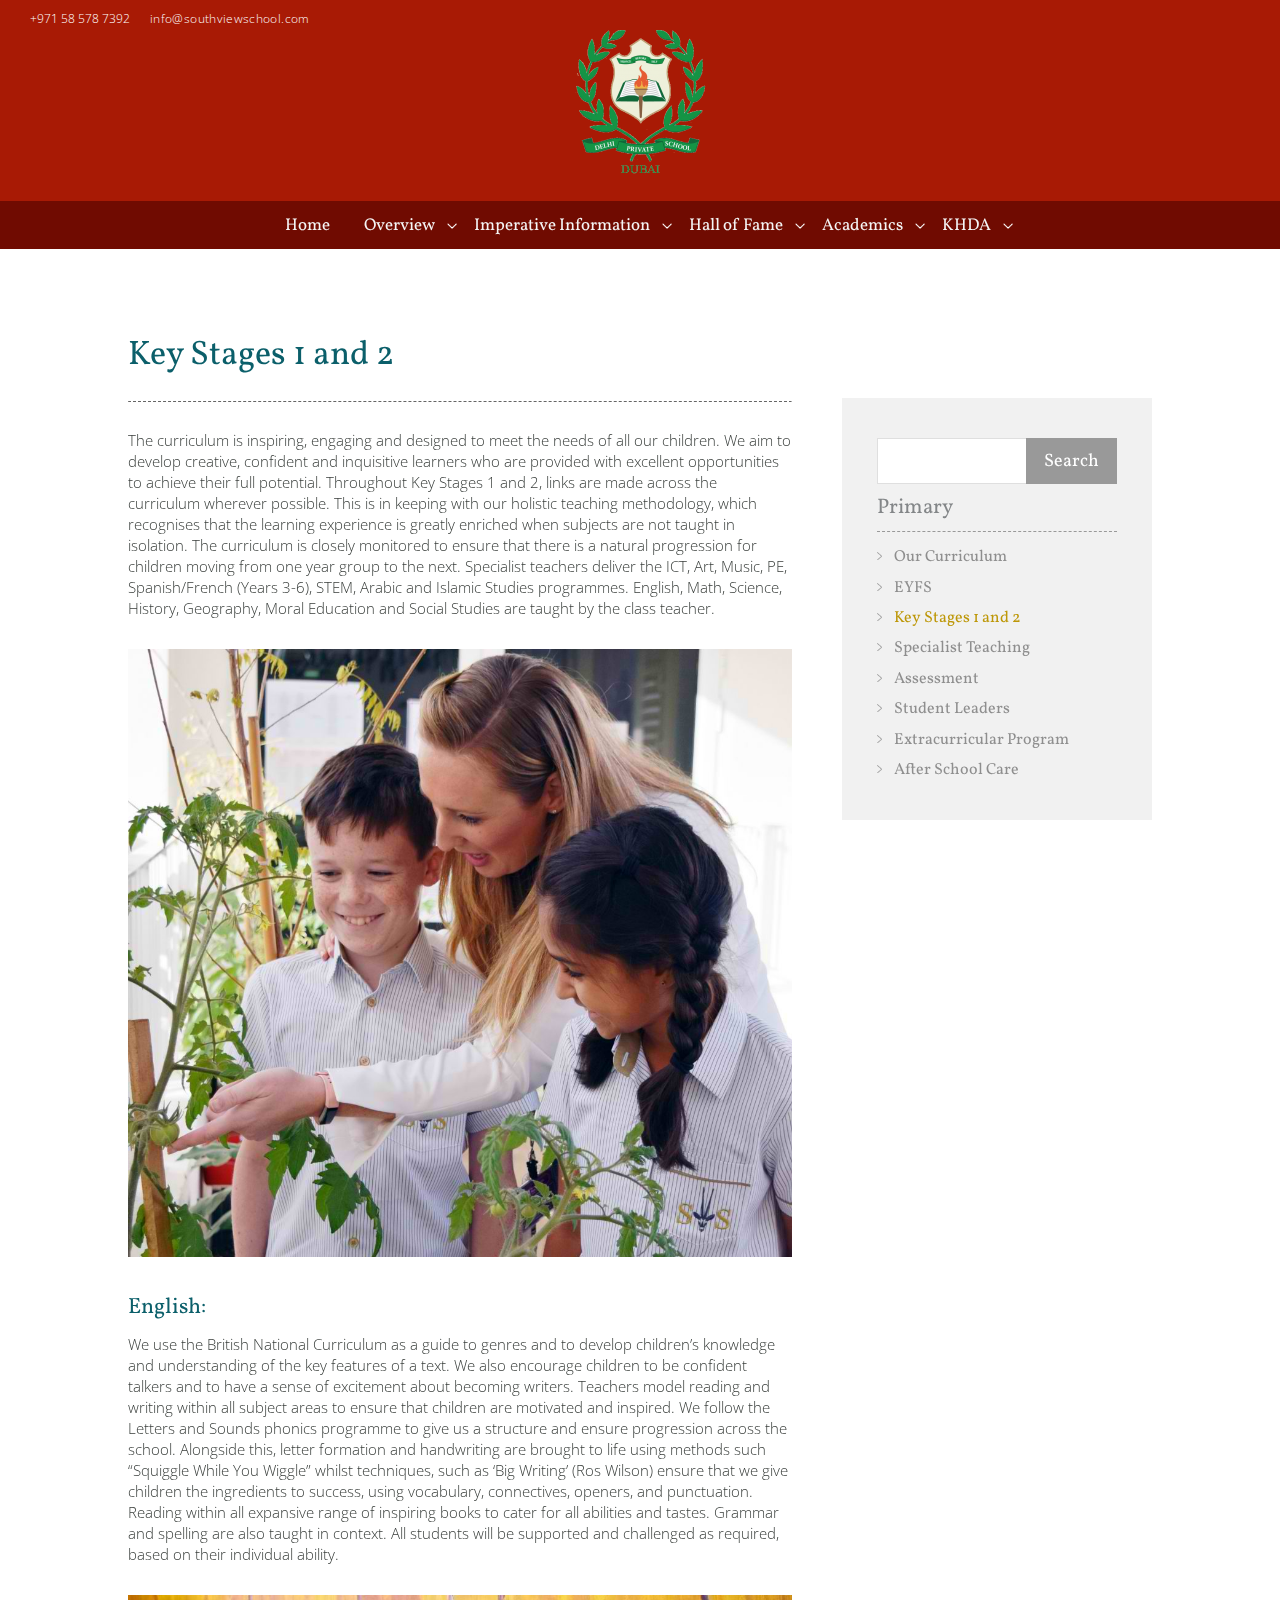
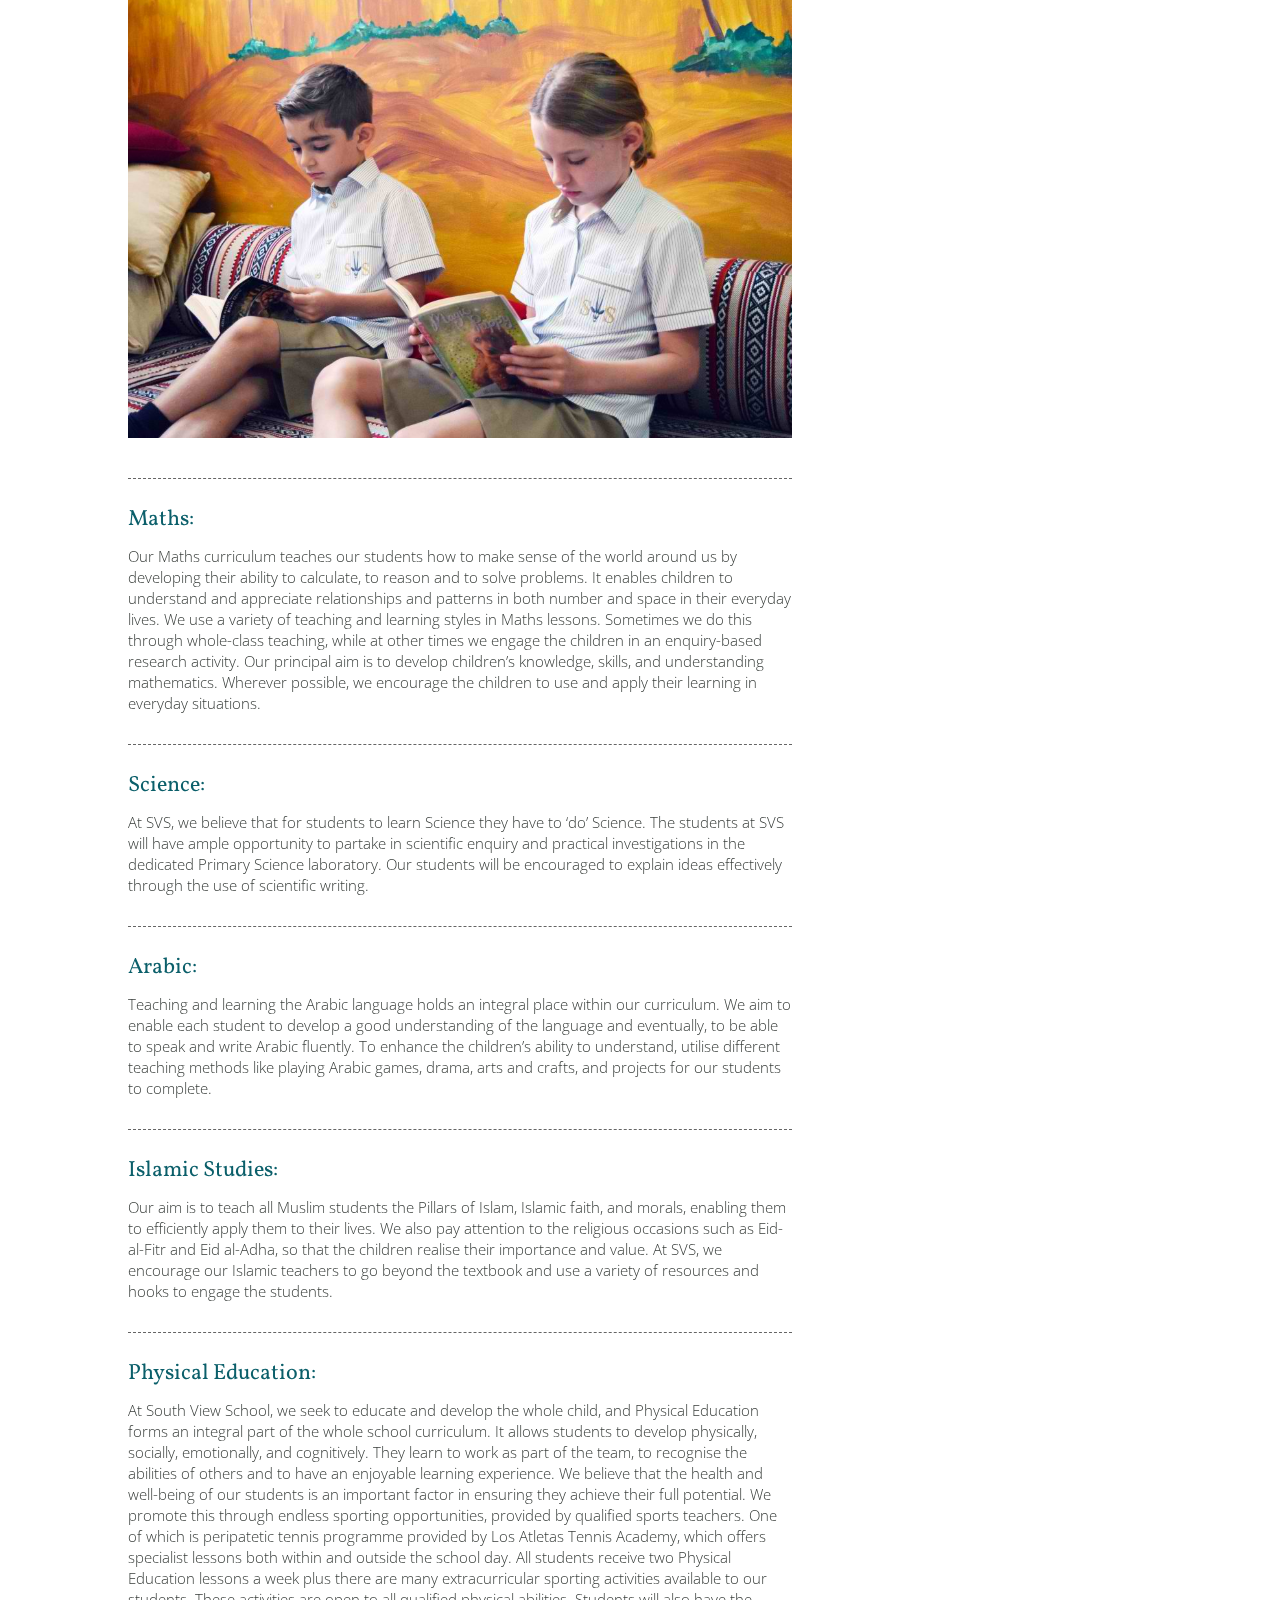
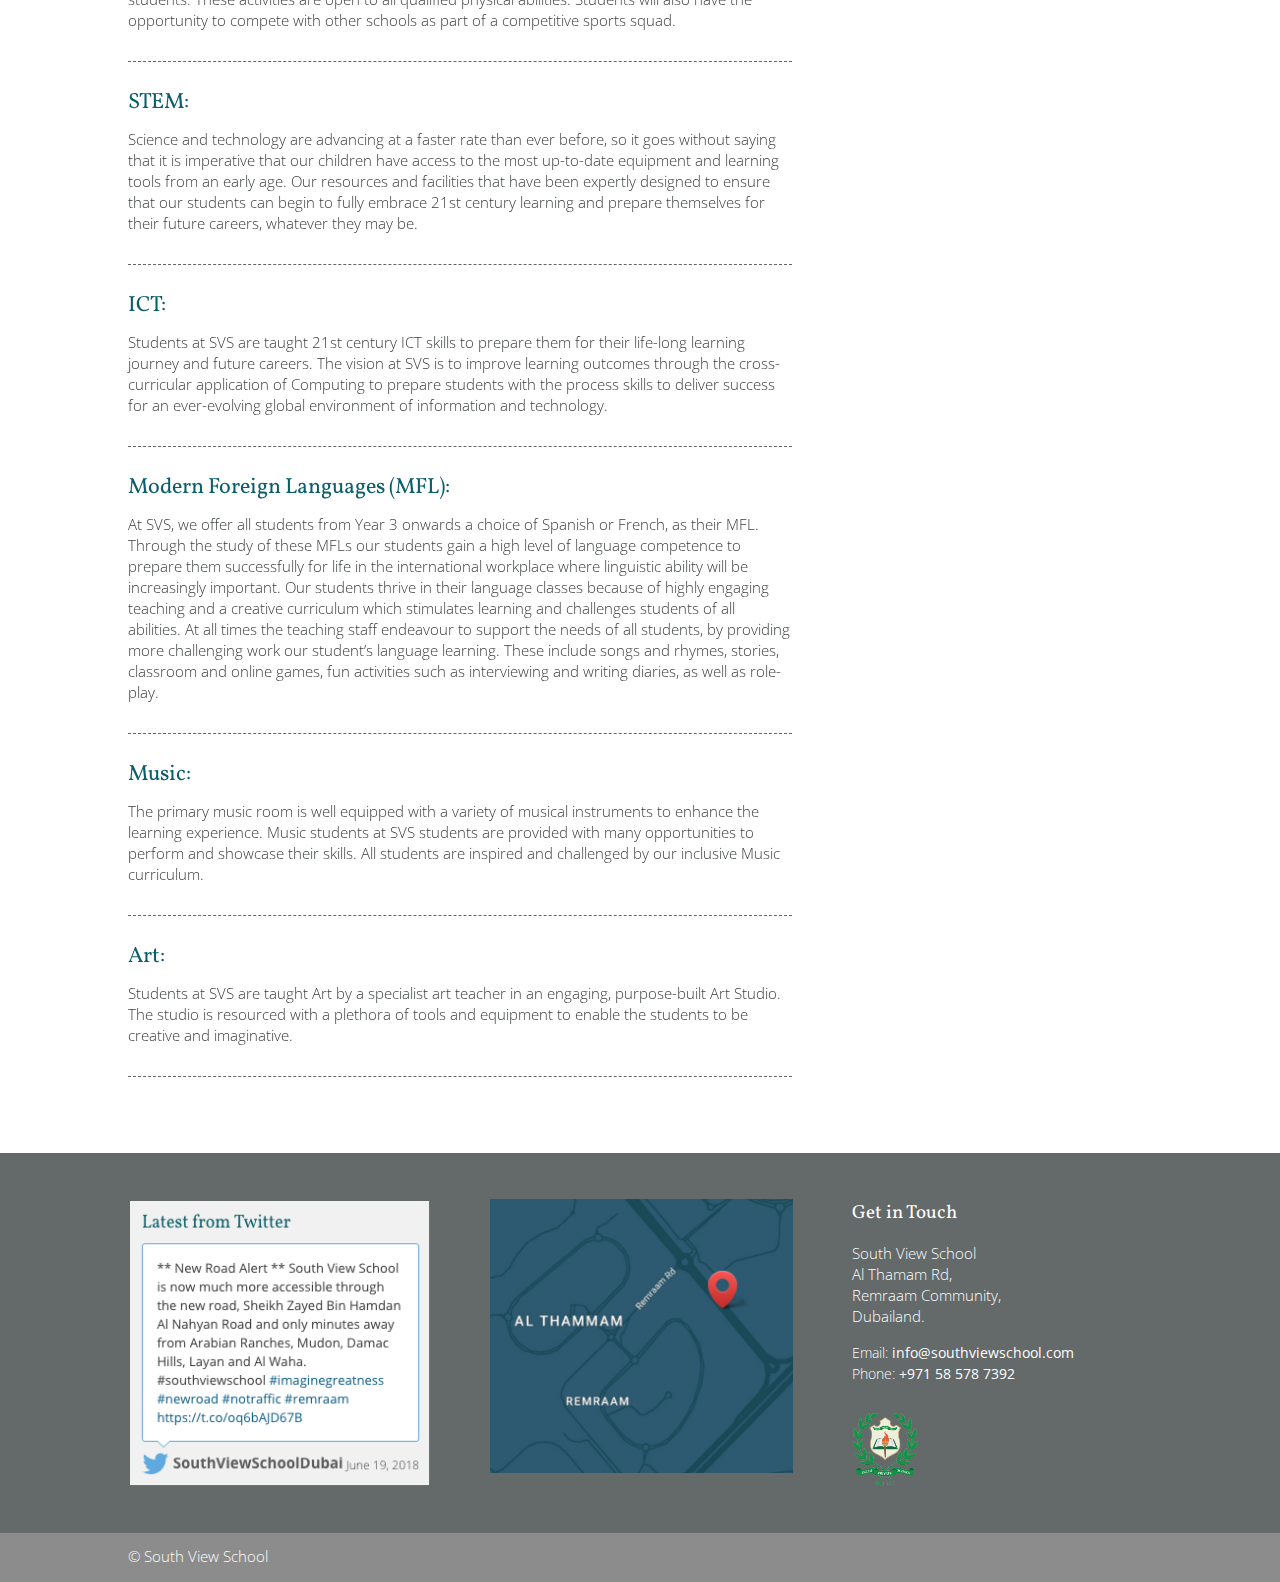
<file: key-stages-1-and-2.html>
<!DOCTYPE html>
<html lang="en">
<head>
  <meta charset="UTF-8">
  <meta http-equiv="X-UA-Compatible" content="IE=edge">

  <title>Delhi Private School - Dubai</title>

  <!-- Mobile -->
  <meta name="viewport" content="width=device-width, minimum-scale=1, maximum-scale=1, user-scalable=no, minimal-ui">
  <meta name="mobile-web-app-capable" content="yes">
  <meta name="apple-mobile-web-app-capable" content="yes">
  <meta name="apple-mobile-web-app-status-bar-style" content="black-translucent">

  <link rel="stylesheet" href="css/reset.css">
  <link rel="stylesheet" href="css/magnific-popup.css">
  <link rel="stylesheet" href="css/style.css">

  <link rel="icon" type="images/png" href="images/svs-logo.png">

  <!-- Google Font -->
  <link href="https://fonts.googleapis.com/css?family=Vollkorn:300,400,600,700" rel="stylesheet">
  <link href="https://fonts.googleapis.com/css?family=Open+Sans:300,400,700" rel="stylesheet">

  <!-- Font Awesome -->
  <link rel="stylesheet" href="https://use.fontawesome.com/releases/v5.0.13/css/all.css" integrity="sha384-DNOHZ68U8hZfKXOrtjWvjxusGo9WQnrNx2sqG0tfsghAvtVlRW3tvkXWZh58N9jp" crossorigin="anonymous">
</head>
<body>

<!------------------- HEADER ----------------- -->
<header class="main_header">
  <div class="contactUs_and_social_media_header">
    <div class="flext_justify">
      <div class="contact_us_header">
        <ul>
          <li><i class="fas fa-phone"></i> +971 58 578 7392</li>
          <li><a href="mailto:info@southviewschool.com"><i class="fas fa-envelope"></i> info@southviewschool.com</a></li>
        </ul>
      </div>
      <div class="social_media_header">
        <ul>
          <li><a href="#"><i class="fab fa-instagram"></i></a></li>
          <li><a href="#"><i class="fab fa-facebook-f"></i></a></li>
          <li><a href="#"><i class="fab fa-twitter"></i></a></li>
        </ul>
      </div>
    </div>
  </div>

  <div class="logo_header">
    <a href="#">
      <img src="images/svs-logo.png" alt="logo">
    </a>
  </div>

  <nav class="main_nav">
    <div class="nav_body">
      <ul class="nav">
        <li><a href="#">Home</a></li>
        <li class="sub_menu_parent"><a href="#">Overview</a>
          <ul class="sub_menu">
            <li><a href="#">Affiliation</a></li>
            <li><a href="#">Vision &amp; Mission</a></li>
            <li><a href="#">Patrons</a></li>
            <li><a href="#">Student Lens</a></li>
          </ul>
        </li>
        <li class="sub_menu_parent"><a href="#">Imperative Information</a>
          <ul class="sub_menu">
            <li><a href="#">Admission Information</a></li>
            <li><a href="#">Fee Structure</a></li>
            <li><a href="#">Transport</a></li>
            <li><a href="#">School Polices</a></li>
            <li><a href="#">School Profile</a></li>
            <li><a href="#">School Clinic Form</a></li>
          </ul>
        </li>
        <li class="sub_menu_parent"><a href="#">Hall of Fame</a>
          <ul class="sub_menu">
            <li><a href="#">Scholastic</a></li>
            <li><a href="#">Co-Scholastic</a></li>
            <li><a href="#">Spreading our Light!</a></li>
            <li><a href="#">Sheikh Hamdan Light</a></li>
          </ul>
        </li>
        <li class="sub_menu_parent"><a href="#">Academics</a>
          <ul class="sub_menu">
            <li><a href="#">Examination Schedule</a></li>
            <li><a href="#">Curriculum</a></li>
            <li><a href="#">Newsletter</a></li>
          </ul>
        </li>
        <li class="sub_menu_parent"><a href="#">KHDA</a>
          <ul class="sub_menu">
            <li><a href="#">KHDA</a></li>
            <li><a href="#">Inclusive Education Policy</a></li>
          </ul>
        </li>
      </ul>
    </div>
  </nav>
</header>
<!------------------- END OF HEADER ------------------->

<div class="container">
  <div class="row-10">
    <div class="flexbox_container">
      <div class="flex_child flex_xs_grid_65">
        <section class="content_section">
          <div class="key_stages_1_and_2">
            <h3>Key Stages 1 and 2</h3>
            <hr class="divider">
            <p>The curriculum is inspiring, engaging and designed to meet the needs of all our children. We aim to develop creative, confident and inquisitive learners who are provided with excellent opportunities to achieve their full potential. Throughout Key Stages 1 and 2, links are made across the curriculum wherever possible. This is in keeping with our holistic teaching methodology, which recognises that the learning experience is greatly enriched when subjects are not taught in isolation. The curriculum is closely monitored to ensure that there is a natural progression for children moving from one year group to the next. Specialist teachers deliver the ICT, Art, Music, PE, Spanish/French (Years 3-6), STEM, Arabic and Islamic Studies programmes. English, Math, Science, History, Geography, Moral Education and Social Studies are taught by the class teacher.</p>
            <img src="images/key_stage_1.jpg" alt="Key Stages image">

            <div class="english_subject">
              <h5>English:</h5>
              <p>We use the British National Curriculum as a guide to genres and to develop children’s knowledge and understanding of the key features of a text. We also encourage children to be confident talkers and to have a sense of excitement about becoming writers. Teachers model reading and writing within all subject areas to ensure that children are motivated and inspired. We follow the Letters and Sounds phonics programme to give us a structure and ensure progression across the school. Alongside this, letter formation and handwriting are brought to life using methods such “Squiggle While You Wiggle” whilst techniques, such as ‘Big Writing’ (Ros Wilson) ensure that we give children the ingredients to success, using vocabulary, connectives, openers, and punctuation. Reading within all expansive range of inspiring books to cater for all abilities and tastes. Grammar and spelling are also taught in context. All students will be supported and challenged as required, based on their individual ability.</p>
              <img src="images/key_stage_2.jpg" alt="Key Stages image">
            </div>

            <div class="list_of_subject">
              <div class="subject_card">
                <h5>Maths:</h5>
                <p>Our Maths curriculum teaches our students how to make sense of the world around us by developing their ability to calculate, to reason and to solve problems. It enables children to understand and appreciate relationships and patterns in both number and space in their everyday lives. We use a variety of teaching and learning styles in Maths lessons. Sometimes we do this through whole-class teaching, while at other times we engage the children in an enquiry-based research activity. Our principal aim is to develop children’s knowledge, skills, and understanding mathematics. Wherever possible, we encourage the children to use and apply their learning in everyday situations.</p>
              </div>
              <div class="subject_card">
                <h5>Science:</h5>
                <p>At SVS, we believe that for students to learn Science they have to ‘do’ Science. The students at SVS will have ample opportunity to partake in scientific enquiry and practical investigations in the dedicated Primary Science laboratory. Our students will be encouraged to explain ideas effectively through the use of scientific writing.</p>
              </div>
              <div class="subject_card">
                <h5>Arabic:</h5>
                <p>Teaching and learning the Arabic language holds an integral place within our curriculum. We aim to enable each student to develop a good understanding of the language and eventually, to be able to speak and write Arabic fluently. To enhance the children’s ability to understand, utilise different teaching methods like playing Arabic games, drama, arts and crafts, and projects for our students to complete.</p>
              </div>
              <div class="subject_card">
                <h5>Islamic Studies:</h5>
                <p>Our aim is to teach all Muslim students the Pillars of Islam, Islamic faith, and morals, enabling them to efficiently apply them to their lives. We also pay attention to the religious occasions such as Eid-al-Fitr and Eid al-Adha, so that the children realise their importance and value. At SVS, we encourage our Islamic teachers to go beyond the textbook and use a variety of resources and hooks to engage the students.</p>
              </div>
              <div class="subject_card">
                <h5>Physical Education:</h5>
                <p>At South View School, we seek to educate and develop the whole child, and Physical Education forms an integral part of the whole school curriculum. It allows students to develop physically, socially, emotionally, and cognitively. They learn to work as part of the team, to recognise the abilities of others and to have an enjoyable learning experience. We believe that the health and well-being of our students is an important factor in ensuring they achieve their full potential. We promote this through endless sporting opportunities, provided by qualified sports teachers. One of which is peripatetic tennis programme provided by Los Atletas Tennis Academy, which offers specialist lessons both within and outside the school day. All students receive two Physical Education lessons a week plus there are many extracurricular sporting activities available to our students. These activities are open to all qualified physical abilities. Students will also have the opportunity to compete with other schools as part of a competitive sports squad.</p>
              </div>
              <div class="subject_card">
                <h5>STEM:</h5>
                <p>Science and technology are advancing at a faster rate than ever before, so it goes without saying that it is imperative that our children have access to the most up-to-date equipment and learning tools from an early age. Our resources and facilities that have been expertly designed to ensure that our students can begin to fully embrace 21st century learning and prepare themselves for their future careers, whatever they may be.</p>
              </div>
              <div class="subject_card">
                <h5>ICT:</h5>
                <p>Students at SVS are taught 21st century ICT skills to prepare them for their life-long learning journey and future careers. The vision at SVS is to improve learning outcomes through the cross-curricular application of Computing to prepare students with the process skills to deliver success for an ever-evolving global environment of information and technology.</p>
              </div>
              <div class="subject_card">
                <h5>Modern Foreign Languages (MFL):</h5>
                <p>At SVS, we offer all students from Year 3 onwards a choice of Spanish or French, as their MFL. Through the study of these MFLs our students gain a high level of language competence to prepare them successfully for life in the international workplace where linguistic ability will be increasingly important. Our students thrive in their language classes because of highly engaging teaching and a creative curriculum which stimulates learning and challenges students of all abilities. At all times the teaching staff endeavour to support the needs of all students, by providing more challenging work our student’s language learning. These include songs and rhymes, stories, classroom and online games, fun activities such as interviewing and writing diaries, as well as role-play.</p>
              </div>
              <div class="subject_card">
                <h5>Music:</h5>
                <p>The primary music room is well equipped with a variety of musical instruments to enhance the learning experience. Music students at SVS students are provided with many opportunities to perform and showcase their skills. All students are inspired and challenged by our inclusive Music curriculum.</p>
              </div>
              <div class="subject_card">
                <h5>Art:</h5>
                <p>Students at SVS are taught Art by a specialist art teacher in an engaging, purpose-built Art Studio. The studio is resourced with a plethora of tools and equipment to enable the students to be creative and imaginative.</p>
              </div>
            </div>
          </div>
        </section>
      </div>

      <div class="flex_child flex_xs_grid_35">
        <section class="content_section">
          <aside class="sidebar_category_wrapper">
            <div class="sidebar_category_container">
              <div class="sidebar_search">
                <div class="form-group">
                  <form action="?">
                    <div class="field">
                      <input type="search" id="search" name="search">
                      <input type="submit" class="btn btn_big" value="Search">
                    </div>
                  </form>
                </div>
              </div>

              <div class="sidebar_list_of_category">
                <h4>Primary</h4>
                <ul>
                  <li><a href="#">Our Curriculum</a></li>
                  <li><a href="#">EYFS</a></li>
                  <li><a href="#" class="active">Key Stages 1 and 2</a></li>
                  <li><a href="#">Specialist Teaching</a></li>
                  <li><a href="#">Assessment</a></li>
                  <li><a href="#">Student Leaders</a></li>
                  <li><a href="#">Extracurricular Program</a></li>
                  <li><a href="#">After School Care</a></li>
                </ul>
              </div>
            </div>
          </aside>
        </section>
      </div>

    </div>
  </div>
</div>


<!------------------- FOOTER -------------------->
<footer class="main_footer">
  <div class="container">
    <div class="tweets_and_map_footer">
      <div class="tweeter_footer">
        <img src="images/tweet.png" alt="Tweet">
      </div>
      <div class="footer_map">
        <a href="http://southviewschool.com/contact-us/" target="_blank">
          <img src="images/footer_map.jpg" alt="Footer Map">
        </a>
      </div>
      <div class="contact_us_footer">
        <h5>Get in Touch</h5>
        <p>South View School <br> Al Thamam Rd, <br> Remraam Community, <br> Dubailand.</p>
        <ul>
          <li>Email: <a href="mailto:info@southviewschool.com">info@southviewschool.com</a></li>
          <li>Phone: <span>+971 58 578 7392</span></li>
        </ul>
        <img src="images/svs-logo.png" alt="logo">
      </div>
    </div>
  </div>

<!--   <nav class="nav_footer">
    <ul>
      <li><a href="#">Home</a></li>
      <li><a href="#">About Us</a></li>
      <li><a href="#">Facilities</a></li>
      <li><a href="#">Primary</a></li>
      <li><a href="#">Secondary</a></li>
      <li><a href="#">Inclusion</a></li>
      <li><a href="#">Parents</a></li>
      <li><a href="#">Admissions</a></li>
      <li><a href="#">Contact</a></li>
      <li><a href="#">Careers</a></li>
    </ul>
  </nav> -->

  <div class="copyright_and_social_media_footer">
    <div class="container">
      <div class="flext_justify">
        <div class="copyright">
          <span>&copy; South View School</span>
        </div>
        <div class="social_media_footer">
          <ul>
            <li><a href="#"><i class="fab fa-instagram"></i></a></li>
            <li><a href="#"><i class="fab fa-facebook-f"></i></a></li>
            <li><a href="#"><i class="fab fa-twitter"></i></a></li>
          </ul>
        </div>
      </div>
    </div>
  </div>
</footer>
<!------------------- END OF FOOTER -------------------->

  <script src="js/jquery-3.2.1.min.js"></script>
  <script src="js/jquery.magnific-popup.min.js"></script>
  <script src="js/script.js"></script>
</body>
</html>
</file>
<file: css/style.css>
body {
     font-family: 'Vollkorn', serif;
     font-size: 14px;
     line-height: 1.52222222;
     color: #000000;
     overflow-x: hidden;
}
 img {
     max-width: 100%;
     height: auto;
     display: block;
}
 .container {
     position: relative;
     width: 80%;
     max-width: 1080px;
     margin: auto;
}
 @media (min-width: 981px) {
     .container {
         padding: 2% 0;
    }
}
 @media only screen and (min-width: 1350px) {
     .container {
         padding: 27px 0;
    }
}
 @media (max-width: 980px) {
     .container {
         max-width: 1080px!important;
    }
}
h3 {
    color: #0b5f6a;
    font-size: 34px;
    text-shadow: none;
    line-height: 1em;
    font-weight: 300;
    margin: 15px 0;
}
h4 {
    font-size: 24px;
    line-height: 1.3em;
}
p {
    color: #0b5f6a;
    font-size: 18px;
    text-shadow: none;
    line-height: 1.4em;
    font-weight: normal;
    margin: 15px 0;
}
p.open_sans {
    font-family: 'Open Sans', sans-serif;
    color: #383d3a;
    font-size: 15px;
}
strong {
    font-weight: 700;
}
p:last-child {
    margin-bottom: 0
}
a {
    text-decoration: none;
    -webkit-transition: all ease-in-out 200ms;
    -moz-transition: all ease-in-out 200ms;
    -o-transition: all ease-in-out 200ms;
    transition: all ease-in-out 200ms;
}
a.btn,
button.btn,
submit.btn,
input[type="submit"].btn {
    outline: none;
    display: inline-block;
    background-color: #999999;
    border: 1px solid #999999;
    color: #fff;
    text-decoration: none;
    font-size: 18px;
    padding: 12px 15px;
    height: 40px;
    line-height: 1em;
    vertical-align: middle;
    margin: 15px 0;
    font-family: 'Vollkorn', serif;
    cursor: pointer;
    text-decoration: none;
    -webkit-transition: all ease-in-out 200ms;
    -moz-transition: all ease-in-out 200ms;
    -o-transition: all ease-in-out 200ms;
    transition: all ease-in-out 200ms;
}
a.btn_big,
button.btn_big,
submit.btn_big,
input[type="submit"].btn_big {
    padding: 14px 17px;
    height: 46px;
}
a.btn_blue,
button.btn_blue,
submit.btn_blue,
input[type="submit"].btn_blue {
    color: #0b5f6a;
    border-color: #0b5f6a;
    background-color: transparent;
}
a.btn_blue:hover,
button.btn_blue:hover,
submit.btn_blue:hover {
    color: #ffffff;
    background-color: #0b5f6a;
}
a.btn_white,
button.btn_white,
submit.btn_white,
input[type="submit"].btn_white {
    color: #ffffff;
    border-color: #ffffff;
    background-color: transparent;
}
a.btn_white:hover,
button.btn_white:hover,
submit.btn_white:hover,
input[type="submit"].btn_white:hover {
    color: #0b5f6a;
    background-color: #ffffff;
}
a.btn_brown,
button.btn_brown,
submit.btn_brown,
input[type="submit"].btn_brown {
    border-color: #ffffff;
    background-color: #bd9707;
}
a.btn_brown:hover,
button.btn_brown:hover,
submit.btn_brown:hover,
input[type="submit"].btn_brown:hover {
    color: #bd9707;
    background-color: #ffffff;
}
a.btn_green,
button.btn_green,
submit.btn_green,
input[type="submit"].btn_green {
    border-color: #0b5f6a;
    background-color: #0b5f6a;
}
a.btn_green:hover,
button.btn_green:hover,
submit.btn_green:hover,
input[type="submit"].btn_green:hover {
    color: #0b5f6a;
    background-color: #ffffff;
}
strong, b {
    font-weight: 700;
}
::-moz-selection {
    color: #EFEFEF;
    background: rgba(0, 0, 0, 0.7);
}
::selection {
    color: #EFEFEF;
    background: rgba(0, 0, 0, 0.7);
}
* {
    -webkit-backface-visibility: hidden;
    -moz-backface-visibility: hidden;
    -ms-backface-visibility: hidden;
    -o-backface-visibility: hidden;
    backface-visibility: hidden;
}
input[type="submit"].btn-primary:hover {
    background: #0463a0;
}
/* if image not found and forgot put ALT Attribute this will show. */
img:not([alt]) {
    display: block;
    position: relative;
}
img[alt=""]:after,
img:not([alt]):after {
    position: absolute;
    display: block;
    top: 0;
    left: 22px;
    content: "No image found :(";
    font-size: 14px;
    font-weight: bold;
    color: #db3d43;
}   
section {
    position: relative
}
section.section-block {
    padding: 100px 0
}
.row {
    margin-left: -15px;
    margin-right: -15px;
}
.row-6 {
    margin-left: -6px;
    margin-right: -6px;
}
.row-30 {
    margin-left: -30px;
    margin-right: -30px;
}
.row-10 {
    margin-left: -10px;
    margin-right: -10px;
}
.clearfix:after {
   content: "";
   visibility: hidden;
   display: block;
   height: 0;
   clear: both;
}
.clearfix:after {
  content: "";
  display: table;
  clear: both;
}
.text-center {
    text-align: center
}
.text-left {
    text-align: left;
}
.text-right {
    text-align: right;
}
.pull-left {
    float: left;
}
.pull-right {
    float: right !important;
}
input[type="text"]::placeholder,
input[type="number"]::placeholder,
input[type="email"]::placeholder,
input[type="password"]::placeholder,
textarea::placeholder {
    color: #2c4552;
}
input[type="text"]:focus::placeholder,
input[type="number"]:focus::placeholder,
input[type="email"]:focus::placeholder,
input[type="password"]:focus::placeholder,
textarea:focus::placeholder {
    color: #83a3b4;
}
input:focus::-webkit-input-placeholder {
    color: #aba4a3
}
input:focus:-moz-placeholder {
    color: #aba4a3
}
input:focus::-moz-placeholder {
    color: #aba4a3
}
input:focus:-ms-input-placeholder {
    color: #aba4a3
}
label {
    font-family: 'Open Sans', sans-serif;
    text-transform: capitalize;
    font-weight: 700;
    font-size: 15px;
    line-height: 1em;
    margin-bottom: 3px;
    display: block;
    color: #383d3a;
}
label span.required {
    color: #960808;
}
.field {
    display: block;
    margin: 10px 0;
    position: relative;
}
.row-8 {
    margin-left: -8px;
    margin-right: -8px;
}
.flext_justify {
    display: flex;
    justify-content: space-between;
    width: 100%;
    align-items: center;
}
.flexbox_container_auto {
    position: relative;
    display: -webkit-flex;
    display: -moz-flex;
    display: -ms-flexbox;
    display: -ms-flex;
    display: flex;
    -webkit-flex-direction: row;
    -moz-flex-direction: row;
    -ms-flex-direction: row;
    flex-direction: row;
    -webkkit-flex-wrap: wrap;
    height: 100%;
}
.flexbox_container {
    display: -webkit-flex;
    display: -moz-flex;
    display: -ms-flexbox;
    display: -ms-flex;
    display: flex;
    -webkit-flex-direction: row;
    -moz-flex-direction: row;
    -ms-flex-direction: row;
    flex-direction: row;
    -webkit-flex: 1;
    -moz-flex: 1;
    -ms-flex: 1;
    flex: 1;
    -webkkit-flex-wrap: wrap;
    -moz-flex-wrap: wrap;
    flex-wrap: wrap;
    width: 100%;
}
.flexbox_container_center {
    display: -webkit-flex;
    display: -moz-flex;
    display: -ms-flexbox;
    display: -ms-flex;
    display: flex;
    -webkit-flex-direction: row;
    -moz-flex-direction: row;
    -ms-flex-direction: row;
    flex-direction: row;
    -webkit-flex: 1;
    -moz-flex: 1;
    -ms-flex: 1;
    flex: 1;
    -webkkit-flex-wrap: wrap;
    -moz-flex-wrap: wrap;
    flex-wrap: wrap;

    height: 100%;
    -webkit-justify-content: center;
    justify-content: center;
    -webkit-align-items: center;
    align-items: center;
    -webkit-align-content: stretch;
    float: left;
}
.flex_child {
    display: -webkit-flex;
    display: -moz-flex;
    display: -ms-flexbox;
    display: -ms-flex;
    display: flex;
    -webkit-flex-direction: column;
    -moz-flex-direction: column;
    -ms-flex-direction: column;
    flex-direction: column;
    padding: 0 10px;
}
.flex_grid_one {
    -webkit-flex: 1;
    -moz-flex: 1;
    -ms-flex: 1;
    flex: 1;
}
.flex_grid_auto {
    -webkit-flex: none;
    -moz-flex: none;
    -ms-: none;
    flex: none;
}
.flex_xs_grid_12_12 {
    width: 8.33333333%;
}
.flex_xs_grid_11_12 {
    width: 9.09090909%;
}
.flex_xs_grid_10_12 {
    width: 10%;
}
.flex_xs_grid_9_12 {
    width: 11.1111111%;
}
.flex_xs_grid_8_12 {
    width: 12.5%;
}
.flex_xs_grid_7_12 {
    width: 14.2857143%;
}
.flex_xs_grid_6_12 {
    width: 16.6666667%;
}
.flex_xs_grid_5_12 {
    width: 20%;
}
.flex_xs_grid_4_12 {
    width: 25%;
}
.flex_xs_grid_3_12 {
    width: 33.3333333%;
}
.flex_xs_grid_2_12 {
    width: 50%;
}
.flex_xs_grid_65_12 {
    width: 80%;
}
.flex_xs_grid_35_12 {
    width: 20%;
}
.flex_xs_grid_1_12 {
    width: 100%;
}
/* FLEX GRID LARGE */
.flex_lg_grid_11_12 {
    width: 91.6666667%;
}
.flex_lg_grid_10_12 {
    width: 90.9090909%;
}
.flex_lg_grid_9_12 {
    width: 90%;
}
.flex_lg_grid_8_12 {
    width: 88.8888889%;
}
.flex_lg_grid_7_12 {
    width: 85.7142857%;
}
.flex_lg_grid_6_12 {
    width: 83.3333333%;
}
.flex_lg_grid_5_12 {
    width: 80%;
}
.flex_lg_grid_4_12 {
    width: 75%;
}
.flex_lg_grid_3_12 {
    width: 66.6666667%;
}
.flex_lg_grid_2_12 {
    width: 50%;
}
.flex_lg_grid_7_12 {
    width: 87.5%;
}
.flex_lg_grid_6_12 {
    width: 85.7142857%;
}
.flex_lg_grid_5_12 {
    width: 83.3333333%;
}
.flex_lg_grid_4_12 {
    width: 80%;
}
.flex_lg_grid_3_12 {
    width: 75%;
}
.flex_xs_grid_65 {
    width: 65.5%;
}
.flex_xs_grid_35 {
    width: 34.5%;
}
.form-group input[type=password], 
.form-group input[type=email], 
.form-group input[type=url], 
.form-group input[type=date], 
.form-group input[type=month], 
.form-group input[type=time], 
.form-group input[type=datetime], 
.form-group input[type=datetime-local], 
.form-group input[type=week], 
.form-group input[type=tel], 
.form-group input[type=color], 
.form-group input[type=number], 
.form-group input[type=search], 
.form-group input[type=text], 
.form-group select, 
.form-group textarea {
    padding: 5px 12px;
    outline: none;
    display: block;
    width: 100%;
    vertical-align: middle;
    font-size: 14px;
    background-clip: padding-box;
    border: 1px solid #ced4da;
    -webkit-transition: all ease-in-out 250ms;
    -moz-transition: all ease-in-out 250ms;
    -o-transition: all ease-in-out 250ms;
    transition: all ease-in-out 250ms;
    background-color: #f1f1f1;
    border-color: #dfdfdf;
    height: 32px;
    font-family: 'Open Sans', sans-serif;
}
.form-group textarea {
    resize: none;
    height: 160px;
    padding: 12px 15px;
}
.form-group input[type=password]:focus, 
.form-group input[type=email]:focus, 
.form-group input[type=url]:focus, 
.form-group input[type=date]:focus, 
.form-group input[type=month]:focus, 
.form-group input[type=time]:focus, 
.form-group input[type=datetime]:focus, 
.form-group input[type=datetime-local]:focus, 
.form-group input[type=week]:focus, 
.form-group input[type=tel]:focus, 
.form-group input[type=color]:focus, 
.form-group input[type=number]:focus, 
.form-group input[type=search]:focus, 
.form-group input[type=text]:focus, 
.form-group select:focus, 
.form-group textarea:focus {
    border-color: #2d3940;
}
/**********************************************************************************/
/******************************** HOMEPAGE BANNER *********************************/
/**********************************************************************************/
header.main_header {
 background-color: #a81a05;
}
.contactUs_and_social_media_header {
    font-family: 'Open Sans', sans-serif;
    font-weight: 300;
    padding: 10px 20px 0 20px;
}
.contactUs_and_social_media_header ul {
    font-size: 0;
}
.contactUs_and_social_media_header ul li {
    color: #ffffff;
    display: inline-block;
    font-size: 12px;
    margin: 0 10px;
}
.contactUs_and_social_media_header ul li a {
    color: #ffffff;
}
.contact_us_header ul li a {
    letter-spacing: 0.03em;
}
.social_media_header ul li a {
    font-size: 17px;
}
.logo_header {
    text-align: center;
    padding: 0 0 15px 0;
}
.logo_header a {
    display: inline-block;
}
.logo_header img {
    max-width: 250px;
}

.main_nav {
    position: relative;
    z-index: 998;
    top: 0;
    left: 0;
    width: 100%;
    height: 48px;
    background-color: #700b01;
    border-top: solid 1px #700b01;
}
.nav_body {
    display: block;
    text-align: center;
}
.main_nav ul {
    font-size: 0;
}
.main_nav ul li {
    font-size: 17px;
    display: inline-block;
    position: relative;
}
.main_nav ul li.sub_menu_parent {
    padding-right: 5px;
}
.main_nav ul li.sub_menu_parent:after {
    position: absolute;
    display: block;
    content: "";
    right: 0;
    top: 44%;
    background: url(../images/arrow_down.png);
    background-repeat: no-repeat;
    width: 10px;
    height: 9px;
    background-size: 10px;
}
.main_nav ul li a {
    color: #f5f5f5;
    padding: 0 17px;
    height: 48px;
    display: flex;
    justify-content: center;
    align-items: center;
}
.main_nav ul li a:hover {
    color: #d8d7d7;
}
.main_nav ul li.sub_menu_parent ul.sub_menu {
    position: absolute;
    padding: 20px 0;
    left: 11px;
    z-index: 9999;
    width: 240px;
    background: #f1f1f1;
    -webkit-box-shadow: 0 2px 5px rgba(0,0,0,.1);
    -moz-box-shadow: 0 2px 5px rgba(0,0,0,.1);
    box-shadow: 0 2px 5px rgba(0,0,0,.1);
    -webkit-transition: all ease-in-out 200ms;
    -moz-transition: all ease-in-out 200ms;
    transition: all ease-in-out 200ms;
    -webkit-transform: translateY(25px);
    -moz-transform: translateY(25px);
    transform: translateY(25px);
    visibility: hidden;
    opacity: 0;
}
.main_nav ul li.sub_menu_parent:hover ul.sub_menu {
    -webkit-transform: translateY(0);
    -moz-transform: translateY(0);
    transform: translateY(0);
    visibility: visible;
    opacity: 1;
}
.main_nav ul li.sub_menu_parent ul.sub_menu li {
    display: block;
}
.main_nav ul li.sub_menu_parent ul.sub_menu li a {
    display: flex;
    justify-content: left;
    align-items: center;
    height: 36px;
    color: #65696b;
    padding: 0 20px;
}
.main_nav ul li.sub_menu_parent ul.sub_menu li a:hover {
    color:  #a1a3a5;
}
/* .main_nav ul li.sub_menu_parent */
/**********************************************************************************/
/************************************* SLIDER *************************************/
/**********************************************************************************/
.mySlides {
     display: none;
     position: relative;
}
.img_slider {
     width: 100%;
}
/* Slideshow container */
.slideshow_container {
    max-width: 100%;
    position: relative;
    margin: auto;
    background-color: #2d2d2d;
}
/* Next & previous buttons */
.prev, .next {
    cursor: pointer;
    position: absolute;
    top: 49%;
    width: auto;
    padding: 16px;
    margin-top: -22px;
    color: white;
    font-weight: bold;
    font-size: 18px;
    transition: 0.6s ease;
    border-radius: 0 3px 3px 0;
}
/* Position the "next button" to the right */
.next {
    right: 0;
    border-radius: 3px 0 0 3px;
}
/* Caption text */
 .caption_slider {
    color: #f2f2f2;
    font-size: 15px;
    padding: 8px 12px;
    position: absolute;
    top: 0;
    left: 0;
    right: 0;
    bottom: 0;
    height: 100%;
    width: 85%;
    max-width: 1080px;
    margin: auto;
}
.slider_detail_center {
    max-width: 1010px;
    width: 100%;
    padding: 15px;
    margin: auto;
    background: #fff;
}
.slider_detail_left {
    margin: auto;
    margin-left: inherit;
    background-color: transparent;
 }
.slider_frame_bg {
    background-image: url(../images/imagine-frame-img.jpg);
    background-repeat: no-repeat;
    width: 566px;
    height: 366px;
    padding: 0 90px;
}
.slider_frame_bg h3,
.slider_frame_bg p {
    color: #ffffff;
}
.slider_frame_bg h3 {
    margin-top: 0;
}
.slider_frame_bg a.btn {
    margin-bottom: 0;
}
/* The dots/bullets/indicators */
.slider_bullet_bar {
    text-align: center;
    position: absolute;
    bottom: 18px;
    left: 0;
    right: 0;
}
.dot {
    display: inline-block;
    cursor: pointer;
    -webkit-transition: background-color 0.4s;
    -moz-transition: background-color 0.4s;
    -o-transition: background-color 0.4s;
    transition: background-color 0.4s;
    vertical-align: top;
    background: #ffffff;
    opacity: 1;
    padding: 5px 5px 5px 5px;
    box-shadow: none;
    border-width: 2px;
    border-style: solid;
    border-color: rgba(255,255,255,0);
    border-radius: 50px;
    margin: 4px;
}
 .slider_bullet_bar .active, .dot:hover {
    background: rgba(1,173,211,0);
    border-width: 2px;
    border-style: solid;
    border-color: #ffffff;
    border-color: rgba(255,255,255,1) 
}
/* Fading animation */
 .fade {
    -webkit-animation-name: fade;
    animation-name: fade;
    -webkit-animation-duration: 1.8s;
    animation-duration: 1.8s;
}
 @-webkit-keyframes fade {
    from {
        opacity: .15
    }
     to {
        opacity: 1
    }
}
 @keyframes fade {
     from {
        opacity: .15
    }
     to {
        opacity: 1
    }
}
/* On smaller screens, decrease text size */
 @media only screen and (max-width: 300px) {
     .prev, .next, .text {
         font-size: 11px 
    }
}
.content_middle {
    margin: auto;
}
section.content_section {
    position: relative;
    padding: 50px 0;
}
section.content_section.gray_section {
    background-color: #f7f7f7;
}
.why_choose_south_view {
    max-width: 770px;
    margin: 0 auto;
}
.why_choose_south_view h3 {
    margin-top: 0;
}
.to_express_interest {
    background-color: #65696b;
    text-align: center;
    padding: 15px 0;
}
.to_express_interest h4 {
    color: #ffffff;
}
.to_express_interest .btn {
    margin-bottom: 0;
}
.gallery_zoom_container {
    display: grid;
    grid-template-columns: 1fr 1fr 1fr 1fr;
    grid-template-rows: 1fr 1fr 1fr;
    -webkit-grid-gap: 7px;
    -moz-grid-gap: 7px;
    grid-gap: 7px;
}
.mfp-content {
    font-family: 'Open Sans', sans-serif;
    font-weight: 300;
}
.gallery_zoom_container a {
    position: relative;
    overflow: hidden;
}
.gallery_zoom_container a img {
    -webkit-transition: all ease-in-out 200ms;
    -moz-transition: all ease-in-out 200ms;
    -o-transition: all ease-in-out 200ms;
    transition: all ease-in-out 200ms;
}
.gallery_zoom_container a:hover img {
    -webkit-transform: scale(1.1);
    -moz-transform: scale(1.1);
    transform: scale(1.1);
}
.gallery_zoom_container a:hover div.et_overlay {
    opacity: 1;
    visibility: visible;
}
.gallery_zoom_container div.et_overlay {
    position: absolute;
    top: 0;
    left: 0;
    width: 100%;
    height: 100%;
    background: rgba(255, 255, 255, 0.8);
    opacity: 0;
    visibility: hidden;
    -webkit-transition: all ease-in-out 200ms;
    -moz-transition: all ease-in-out 200ms;
    -o-transition: all ease-in-out 200ms;
    transition: all ease-in-out 200ms;
}
.gallery_zoom_container div.et_overlay:after {
    position: absolute;
    display: block;
    content: "";
    width: 32px;
    height: 32px;
    border-radius: 50px;
    background-color: #005f68;
    top: 41%;
    left: 0;
    right: 0;
    margin: auto;
}
.gallery_zoom_container div.et_overlay:before {
    position: absolute;
    display: block;
    content: "";
    width: 18px;
    height: 18px;
    background-size: 18px;
    background-image: url(../images/plus-icon.png);
    background-repeat: no-repeat;
    top: 44.65%;
    left: 0;
    right: 0;
    z-index: 1;
    margin: auto;
}
.south_view_school_gallery h3 {
    font-size: 30px;
    margin-bottom: 30px;
}
footer.main_footer {
    background-color: #64696a;
}
.tweets_and_map_footer {
    display: grid;
    grid-template-columns: 1fr 1fr 1fr;
    grid-template-rows: 1fr;
    -webkit-grid-gap: 95px;
    -moz-grid-gap: 95px;
    grid-gap: 59px;
    padding: 20px 0 20px 0;
    font-family: 'Open Sans', sans-serif;
    font-weight: 300;
}
.tweets_and_map_footer img {
    max-width: 303px;
}
.contact_us_footer h5,
.contact_us_footer p,
.contact_us_footer ul li,
.contact_us_footer ul li a {
    color: #ffffff;
}
.contact_us_footer p {
    font-size: 15px;
    font-weight: 300;
}
.contact_us_footer ul li a,
.contact_us_footer ul li span {
    font-weight: 400;
}
.contact_us_footer img {
    max-width: 66px;
    margin-top: 28px;
}
.contact_us_footer h5 {
    font-family: 'Vollkorn', serif;
    font-size: 19px;
}
.nav_footer {
    position: relative;
    top: 0;
    left: 0;
    width: 100%;
    height: 53px;
    background-color: #9d9e9f;
    text-align: center;
}
.nav_footer ul {
    font-size: 0;
}
.nav_footer ul li {
    font-size: 16px;
    display: inline-block;
    position: relative;
}
.nav_footer ul li a {
    color: #f5f5f5;
    padding: 0 14px;
    height: 53px;
    display: flex;
    justify-content: center;
    align-items: center;
}
.copyright_and_social_media_footer .container {
    padding: 12px 0;
}
.copyright span {
    color: #ffffff;
    font-size: 15px;
    font-family: 'Open Sans', sans-serif;
    font-weight: 300;
}
.social_media_footer ul {
    font-size: 0;
}
.social_media_footer ul li {
    display: inline-block;
    margin: 0 10px;
}
.social_media_footer ul li:last-child {
    margin-right: 0;
}
.social_media_footer ul li a {
    font-size: 17px;
    color: #ffffff;
}
.contact_us_page .flex_xs_grid_1_12 {
    width: 100%;
    padding: 0 10px;
}
.key_stages_1_and_2 p {
    color: #383d3a;
    font-size: 15px;
    font-family: 'Open Sans', sans-serif;
    font-weight: 300;
}
.key_stages_1_and_2 h5 {
    font-size: 22px;
    line-height: 1em;
    color: #0b5f6a;
}
.key_stages_1_and_2 .subject_card {
    padding: 30px 0;
    border-bottom: 1px dashed #656565;
}
.key_stages_1_and_2 .subject_card:first-child {
    border-top: 1px dashed #656565;
}
hr.divider {
    border-top: none;
    border-bottom: 1px dashed #656565;
    margin: 28px 0;
}
.key_stages_1_and_2 img {
    margin: 30px 0 40px 0;
}
aside.sidebar_category_wrapper {
    overflow: hidden;
    margin-top: 74px;
}
.sidebar_search input[type="submit"].btn_big {
    margin: 0;
    position: absolute;
    top: 0;
    right: 0;
}
.sidebar_search .form-group input[type=search],
.sidebar_search .form-group input[type=text] {
    height: 46px;
    padding-right: 95px;
    background-color: #ffffff;
}
.sidebar_category_container {
    background-color: #f1f1f1;
    padding: 35px;
    max-width: 310px;
    display: inline-block;
    float: right;
}
.sidebar_list_of_category h4 {
    font-size: 21px;
    color: #838688;
    border-bottom: 1px dashed #999;
    padding-bottom: 10px;
    margin-bottom: 10px;
}
.sidebar_search .field {
    margin-top: 5px;
}
.sidebar_list_of_category ul {

}
.sidebar_list_of_category ul li {
    font-size: 16px;
}
.sidebar_list_of_category ul li a {
    color: #8e8e8e;
    position: relative;
    padding: 3px;
    padding-left: 17px;
    display: block;
}
.sidebar_list_of_category ul li a:hover,
.sidebar_list_of_category ul li a.active {
    color: #bd9707;
}
.sidebar_list_of_category ul li a:before {
    position: absolute;
    display: block;
    content: "";
    background: url(../images/sidebar_arrow.png);
    background-repeat: no-repeat;
    font-size: 14px;
    width: 5px;
    height: 8px;
    background-size: 5px;
    top: 10px;
    left: 0;
}
.principal_message_detail h4 {
    margin-top: 0;
    color: #0b5f6a;
    font-size: 28px;
    line-height: 1em;
}
.principal_message_detail strong {
    display: block;
    font-family: 'Open Sans', sans-serif;
    color: #545454;
    font-style: italic;
}
.school_news_container {

}
.news_list ul {

}
.news_list ul li {
    line-height: 1em;
}
.news_list ul li a {
    font-family: 'Open Sans', sans-serif;
    color: #232323;
    font-size: 14px;
    line-height: 2em;
    padding: 4px 0;
    display: block;
    border-bottom: 1px solid #d8d8d8;
    position: relative;
    padding-left: 24px;
}
.news_list ul li a:hover,
.news_list ul li a:hover::before {
    color: #2196F3;
}
.news_list ul li a:before {
    position: absolute;
    display: block;
    content: "\f1ea";
    font-family: Font Awesome\ 5 Free;
    top: 4px;
    left: 0;
    font-size: 14px;
    color: #9e9e9e;
}
.copyright_and_social_media_footer {
    background-color: #8c8c8c;
}
.news_list {
    overflow: hidden;
    height: 195px;
    transition: all ease-in-out 200ms;
}
.news_list.example {
    height: auto;
}
.key_stages_1_and_2.admission_info_wrapper {
    max-width: 820px;
    margin: 0 auto;
}
.key_stages_1_and_2.admission_info_wrapper h5 {
    margin-bottom: 7px;
}
.key_stages_1_and_2.admission_info_wrapper ul,
.key_stages_1_and_2.admission_info_wrapper ol {
    padding-left: 20px;
}
.key_stages_1_and_2.admission_info_wrapper ul li,
.key_stages_1_and_2.admission_info_wrapper ol li {
    color: #383d3a;
    font-size: 15px;
    font-family: 'Open Sans', sans-serif;
    font-weight: 300;
    line-height: 1.8em;
}
.key_stages_1_and_2.admission_info_wrapper ol li {
    list-style: decimal;
}
.key_stages_1_and_2.admission_info_wrapper ul li {
    list-style: outside;
}
.key_stages_1_and_2.admission_info_wrapper strong.red {
    font-size: 15px;
    color: red;
}


table.table {
    border: 1px solid #ccc;
    border-collapse: collapse;
    table-layout: fixed;
    width: 100%;
}
table.table tr {
    border: 1px solid #ddd;
    padding: .35em;
}
table.table tr:nth-child(even) {
    background: #f8f8f8;  
}
table.table th,
table.table td {
    padding: .625em;
    text-align: left;
    font-size: 14px;
}
table.table th {
    background: #999;
    color: #fff;
    font-size: 14px;
    text-transform: uppercase;
}
.key_stages_1_and_2.admission_info_wrapper .caption {
    font-size: 16px;
    margin-top: 5px;
    display: block;
}
dd.info {
    font-style: italic;
    font-family: 'Open Sans', sans-serif;
    display: block;
    margin-top: 8px;
}
dd.info a {
    text-decoration: underline;
}
p.reminder {
    font-weight: 700;
    font-size: 16px;
    line-height: 1;
    margin-top: 20px;
}
.contact_delhi_school {
  position: relative;
}
.contact_delhi_school:before {
    position: absolute;
    display: block;
    content: "";
    top: 0;
    left: 0;
    right: 0;
    margin: 0 auto;
    height: 100%;
    width: 3px;
    background: #115e69;
}
.contact_delhi_school .first_flex {
    padding-right: 25px;
}
.contact_delhi_school .second_flex {
    padding-left: 25px;
}
.contact_list {

}
.contact_list ul {

}
.contact_list ul li {
    line-height: 2.3em;
    font-size: 17px;
    font-family: 'Open Sans', sans-serif;
    border-bottom: 1px solid #dadada;
}
.contact_list ul li span,
.contact_list ul li strong {

}
.soutviewschools_map .container {
    padding-top: 0;
    margin-top: 10px;
}
</file>
